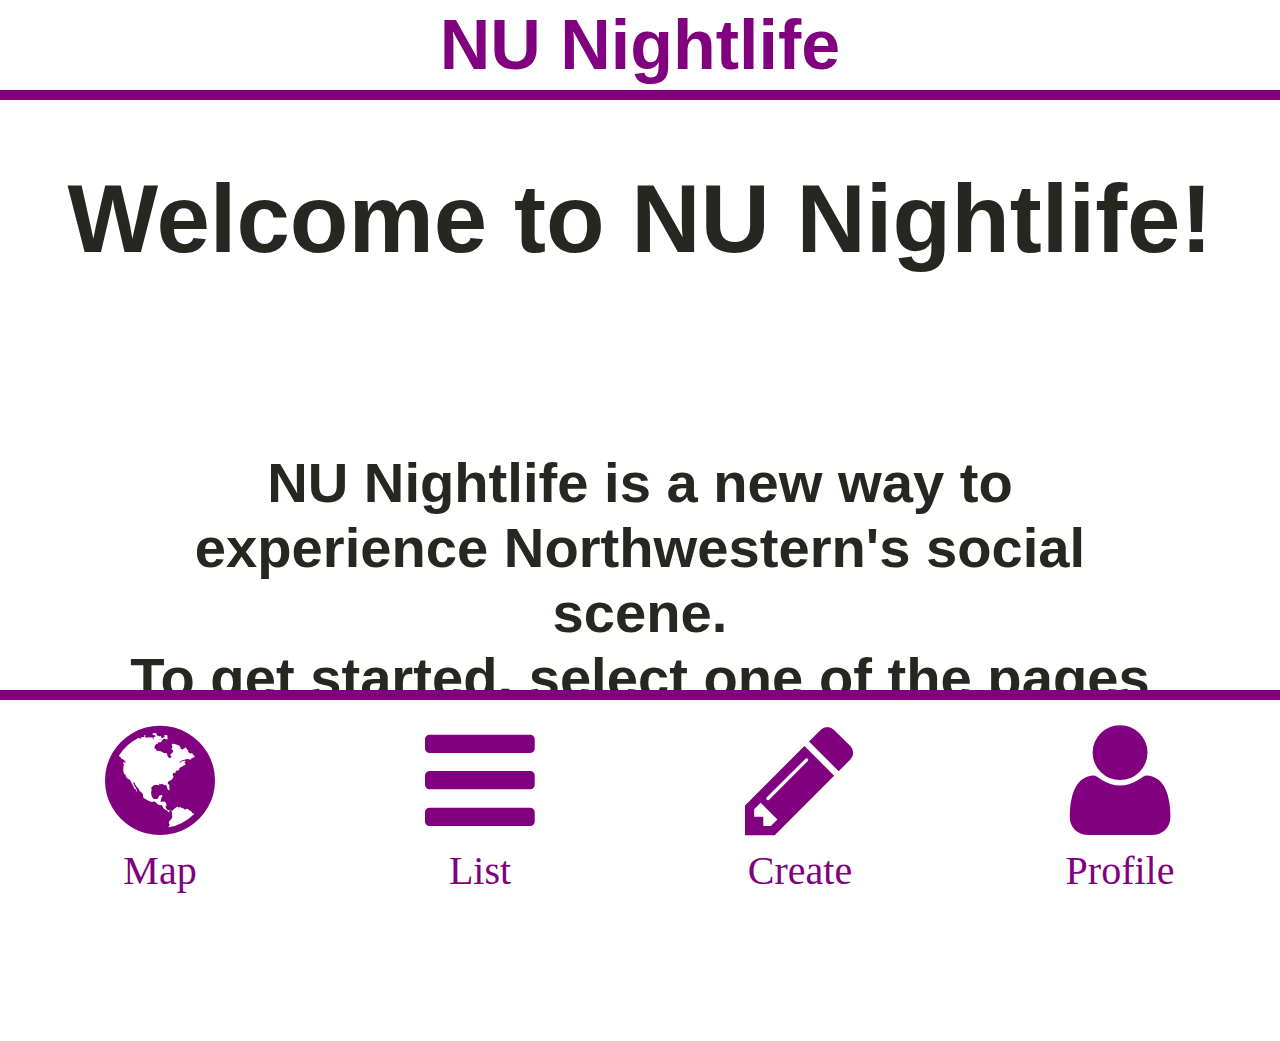
<file: index.html>
<!DOCTYPE html>
<htmL>
<head>
	<meta charset="utf-8">
	<meta name="description" content="NU Nightlife. Find parties, host events, and invite friends.">
	<link rel="stylesheet" href="font-awesome.min.css">
	<link rel="stylesheet" href="font-awesome.min.css">
	<link rel="stylesheet" type="text/css" href="style.css">
	<title>NU Nightlife</title>
	
</head>
<body>
	<div id="header">
			<h1><a href="index.html">NU Nightlife</a><h1>
	</div>
	<div id="wrapper">
		<div id="content">
			<h1>Welcome to NU Nightlife!</h1>
			<br/>
			<h3>NU Nightlife is a new way to experience Northwestern's social scene.<br/>To get started, select one of the pages below.</h3>



		</div>
	</div>

	<div id="footer">
		<a href="map.html">
			<span class="bottom-link" id="map">
				
					<i class="icon-globe icon-8x"></i>
					<br/> 
					<span class="icon-text">Map</span>
				
			</span>
		</a>
		<a href="list.html">
			<span class="bottom-link" id="list">
				<i class="icon-reorder icon-8x"></i>
				<br/>
				<span class="icon-text">List</span>
				
			</span>
		</a>

		<a href="create.html">
			<span class="bottom-link" id="create">
				<i class="icon-pencil icon-8x"></i>
				<br/>
				<span class="icon-text">Create</span>
			</span>
		</a>
		<a href="profile.html">
			<span class="bottom-link" id="profile">
				<i class="icon-user icon-8x"></i>
				<br/>
				<span class="icon-text">Profile</span>
			</span>
		</a>
		
	</div>

</body>

</html>
</file>
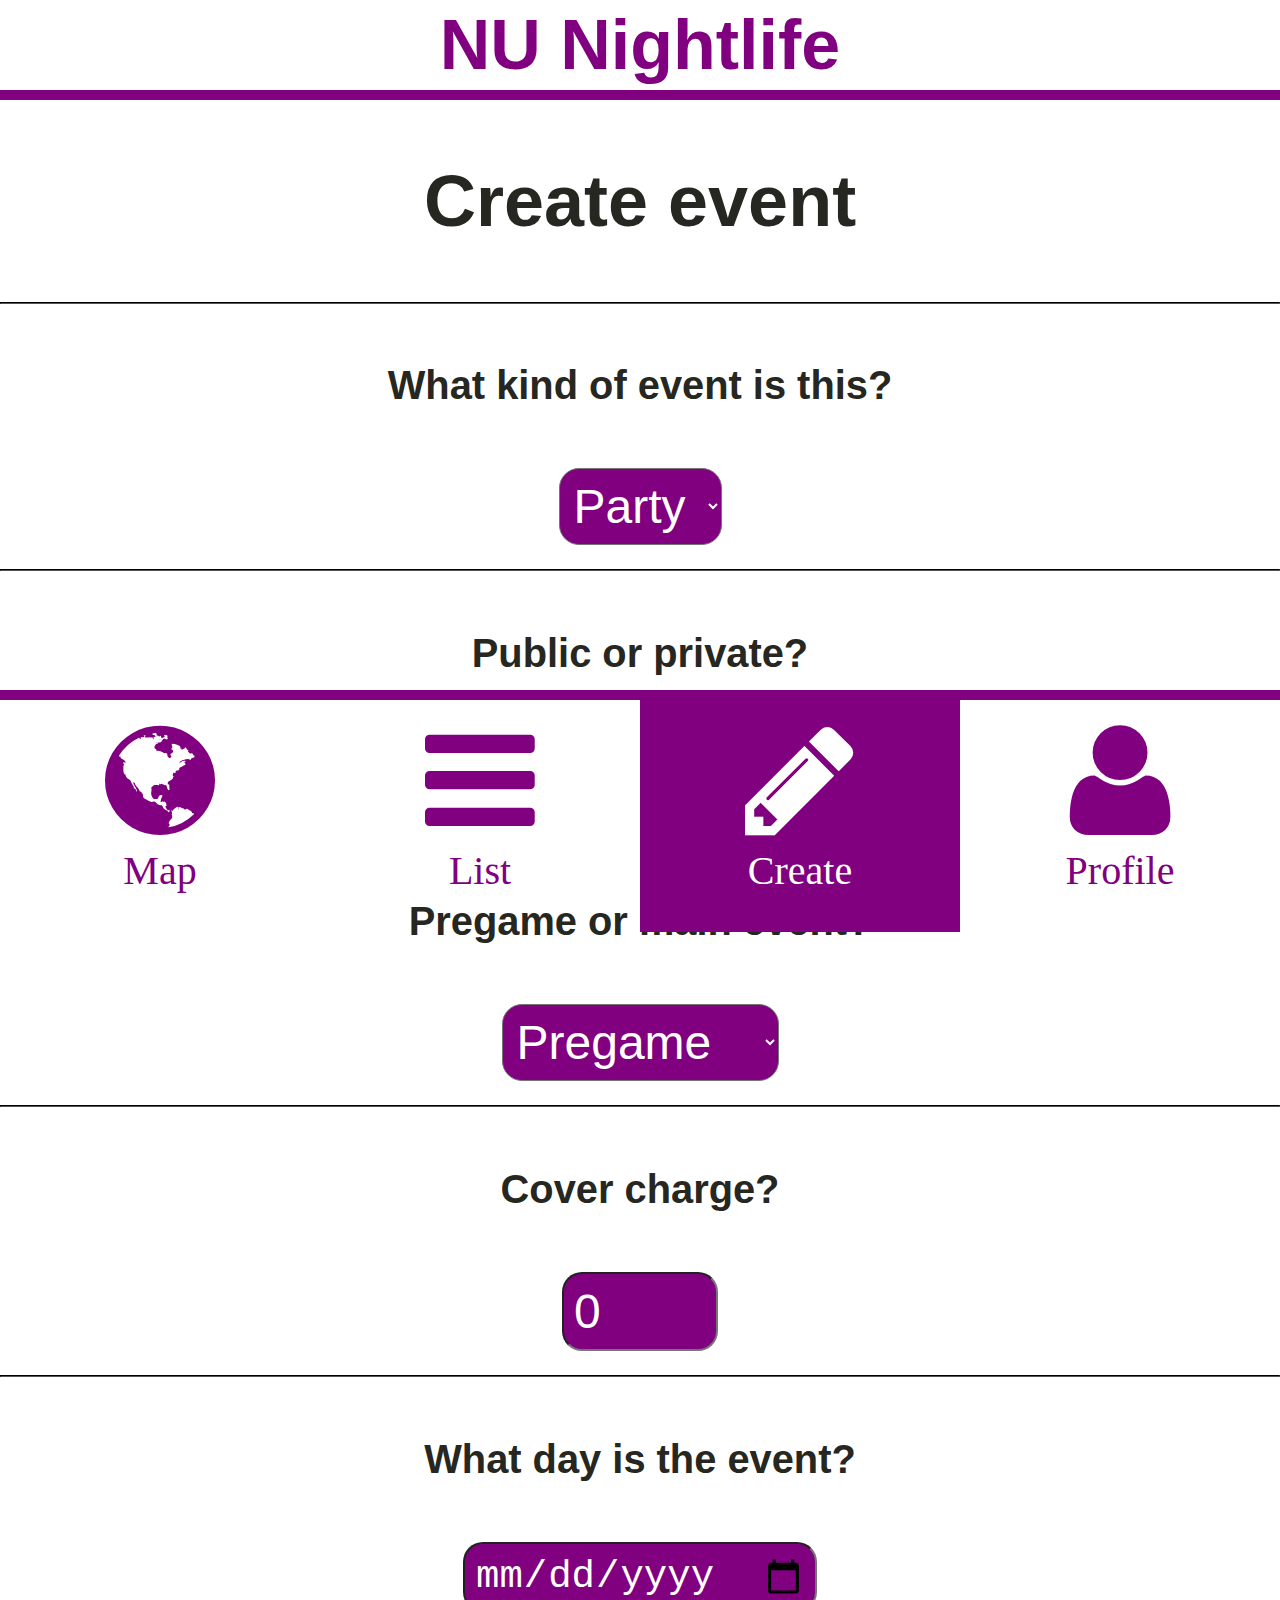
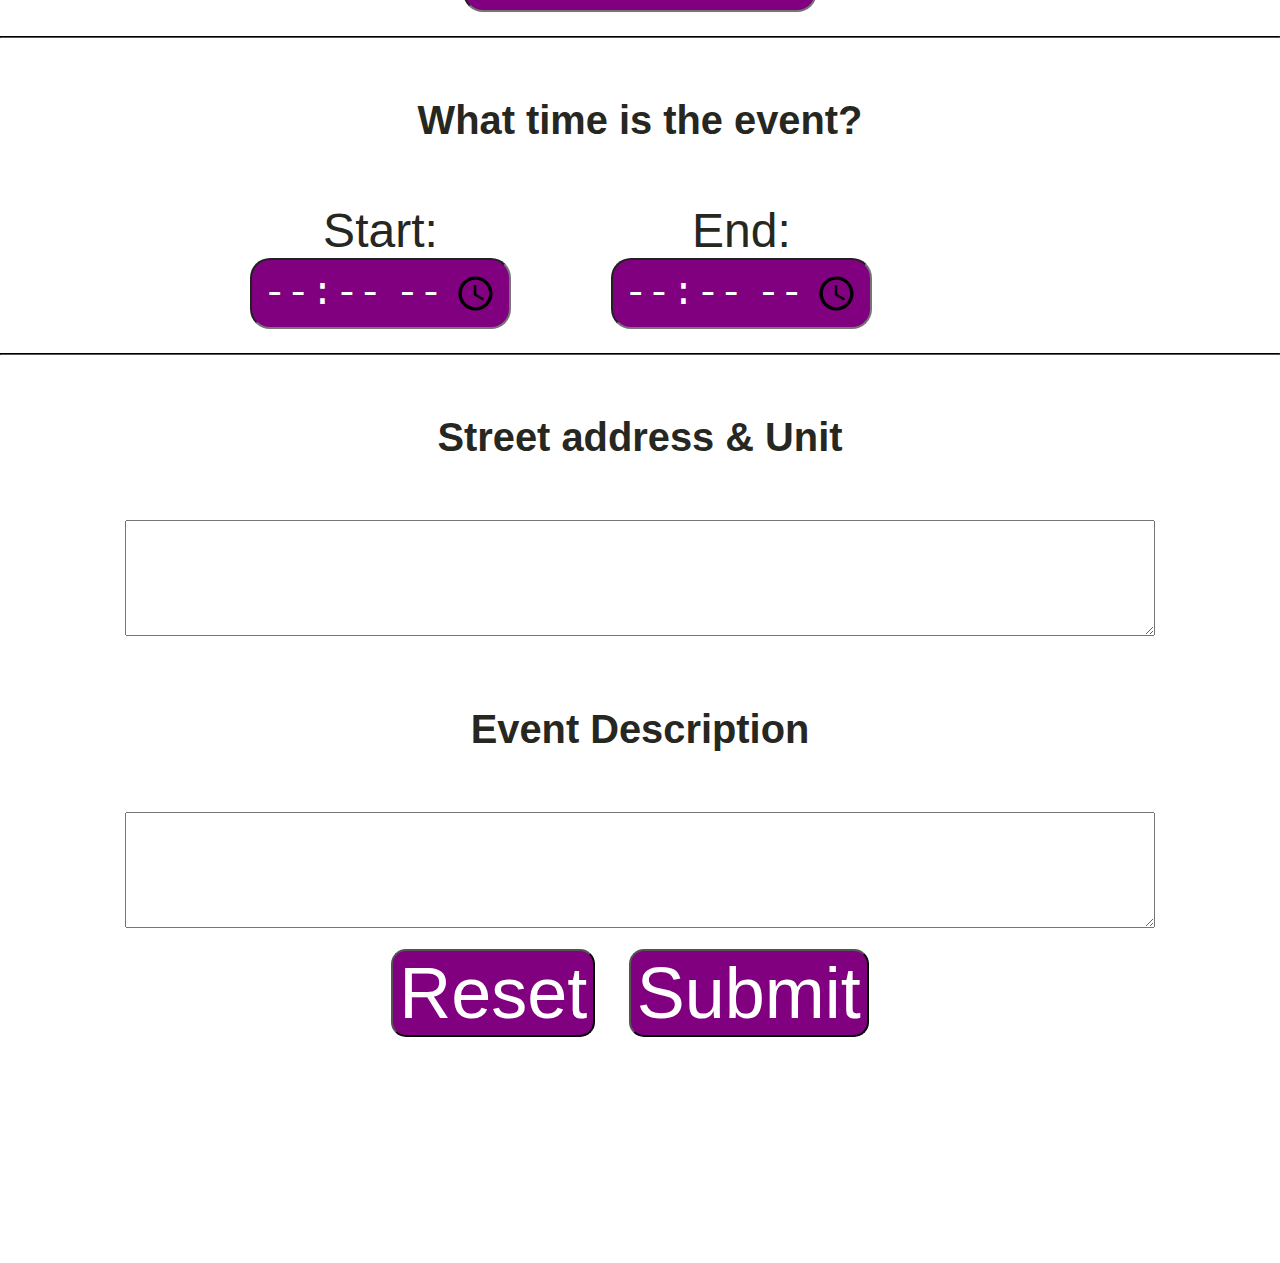
<file: create.html>
<!DOCTYPE html>
<htmL>
<head>
<meta charset="utf-8">
<meta name="description" content="NU Nightlife. Find parties, host events, and invite friends.">
<link rel="stylesheet" href="font-awesome.min.css">
<link rel="stylesheet" type="text/css" href="style.css">
<title>NU Nightlife</title>

<script type="text/javascript">
function saveValue(target){
var stepVal = document.getElementById(target).value;
alert("Value: " + stepVal); // alert() for testing purposes only
// Use Ajax to send the adjusted value to server storage if needed
// Ajax Post Video Tutorial - www.developphp.com/view.php?tid=1185
}
</script>


</head>
<body>
<div id="header">
<h1><a href="index.html">NU Nightlife</a><h1>
</div>
<div id="wrapper">

<div id="content">

<h2>Create event </h2>


<div id="creation">
<hr />
<h5>	
What kind of event is this?
</h5>
<select id="selector">
  <option value="party">Party</option>
  <option value="bar">Bar</option>
  <option value="bar">Other</option>
</select>
<hr />

<h5>
Public or private?
</h5>
<select id="selector">
  <option value="public">Public</option>
  <option value="private">Private</option>
</select>
<hr />
<h5>
Pregame or main event?
</h5>
<select id="selector">
  <option value="Pregame">Pregame</option>
  <option value="Main event">Main event</option>
</select>
<hr />


<h5>
Cover charge?
</h5>
<input id="selector" type="number" name="stepper1" min="0" max="10" value="0" />
<hr />

<h5>What day is the event?</h5>
<form action="demo_form.asp">
  <input type="date" name="date" id="selector-date">
</form>

<hr />

<h5>What time is the event?</h5>
<div id="time-section">
	<div id="time-left">
	Start:
	<br />
	<input type="time" name="usr_time_start" id="time">
	</div>
	<div id="time-left">
		End: 
		<br /><input type="time" name="usr_time_end" id="time">
	</div>
</div>
<div id="clear">
	</div>
	<hr />

<h5>
Street address & Unit
</h5>

<textarea name="address1" >
</textarea>



<h5>
Event Description
</h5>

<textarea name="descripion" >
</textarea>

<form action="list2.html">
<div id="submit-reset">
	<input type="reset" value="Reset" id="reset-create">
	<input type="submit" value="Submit" id="submit-create">
</div>
</form>

</div>
</div>

</div>






<div id="footer">
<a href="map.html">
<span class="bottom-link" id="map" >
<i class="icon-globe icon-8x"></i>
<br/>
<span class="icon-text">Map</span>
</span>
</a>
<a href="list.html">
<span class="bottom-link" id="list">
<i class="icon-reorder icon-8x" ></i>
<br/>
<span class="icon-text" >List</span>

</span>
</a>

<a href="create.html">
<span class="bottom-link-selected" id="create">
<i class="icon-pencil icon-8x" id="selected-icon"></i>
<br/>
<span class="icon-text" id="selected-text">Create</span>
</span>
</a>
<a href="profile.html">
<span class="bottom-link" id="profile">
<i class="icon-user icon-8x"></i>
<br/>
<span class="icon-text">Profile</span>
</span>
</a>

</div>

</body>

</html>
</file>
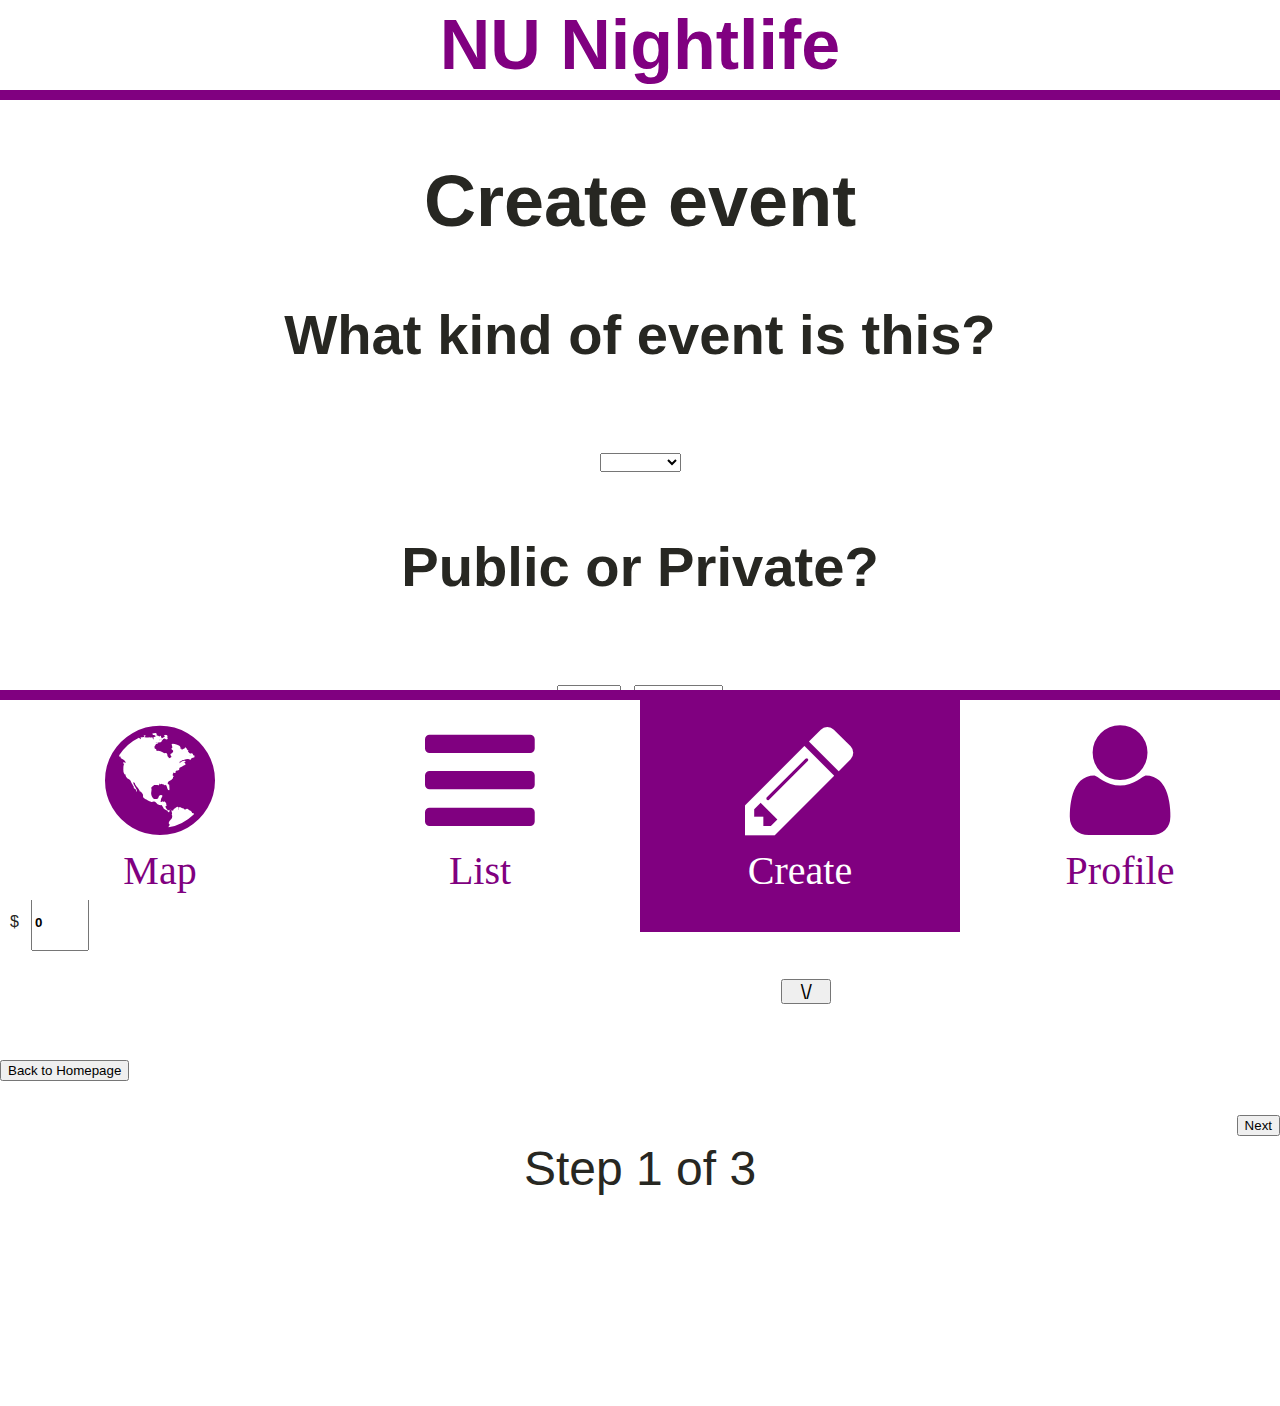
<file: create1.html>
<!DOCTYPE html>
<htmL>
<head>
	<meta charset="utf-8">
	<meta name="description" content="NU Nightlife. Find parties, host events, and invite friends.">
	<link rel="stylesheet" href="font-awesome.min.css">
	<link rel="stylesheet" type="text/css" href="style.css">
	<title>NU Nightlife</title>
	
</head>
<body>
	<div id="header">
			<h1><a href="index.html">NU Nightlife</a><h1>
	</div>
	<div id="wrapper">

			<div id="content">
						<h2>Create event </h2>
							<div align="center">
							<h3>What kind of event is this?</h3>
								<select name="PartyType">
									<option value="Null"></option>
									<option value="Party">Party</option>
									<option value="Bar">Bar Event</option>
									<option value="Other">Other</option>
								</select>

							<h3>Public or Private?</h3>
								<select name="PublicOrPrivate">
									<option value="Null"></option>
									<option value="Public">Public   </option>
									<option value="Private">Private    </option>
								</select>
								<select name="PregameOrMainEvent">
									<option value="Null"></option>
									<option value="Public">Pregame   </option>
									<option value="Private">Main Event    </option>
								</select>
							<h3>Cover fee?</h3>
							<form name="Cover fee">
								
								<table cellpadding="0" cellspacing="0" border="0">
									<tr>
										<td rowspan="0">
										<font size="3">$</font>
											<input 
												type="text" 
												name="number" 
												value="0" 
												style="width:50px;height:50px;font-weight:bold;" />
										</td>
										<td>
										<input 
											type="button" 
											value=" /\ " 
											onclick="this.form.number.value++;" 
											style="font-size:20px;margin:0;padding:0;width:50px;height:25px;" >
										</td>
									</tr>
									<tr>
										<td>
										<input 
											type=button 
											value=" \/ " 
											onclick="if(this.form.number.value > 0) {this.form.number.value--;}"											
											style="font-size:20px;margin:0;padding:0;width:50px;height:25px;" >
											</td>
									</tr>
								</table>
							</form>
							</div>
							<div align="left">
							<FORM METHOD="LINK" ACTION="index.html">
								<INPUT TYPE="submit" VALUE="Back to Homepage">
							</FORM>
							</div>
							<div align="right">
							<FORM METHOD="LINK" ACTION="create2.html">
								<INPUT TYPE="submit" VALUE="Next">
							</FORM>
							</div>
							<div align="center">
							<footer>Step 1 of 3</footer>
							</div>
			</div>

	</div>















	<div id="footer">
		<a href="map.html">
			<span class="bottom-link" id="map" >
					<i class="icon-globe icon-8x"></i>
					<br/> 
					<span class="icon-text">Map</span>
			</span>
		</a>
		<a href="list.html">
			<span class="bottom-link" id="list">
				<i class="icon-reorder icon-8x" ></i>
				<br/>
				<span class="icon-text" >List</span>
				
			</span>
		</a>

		<a href="create.html">
			<span class="bottom-link-selected" id="create">
				<i class="icon-pencil icon-8x" id="selected-icon"></i>
				<br/>
				<span class="icon-text" id="selected-text">Create</span>
			</span>
		</a>
		<a href="profile.html">
			<span class="bottom-link" id="profile">
				<i class="icon-user icon-8x"></i>
				<br/>
				<span class="icon-text">Profile</span>
			</span>
		</a>
		
	</div>

</body>

</html>
</file>
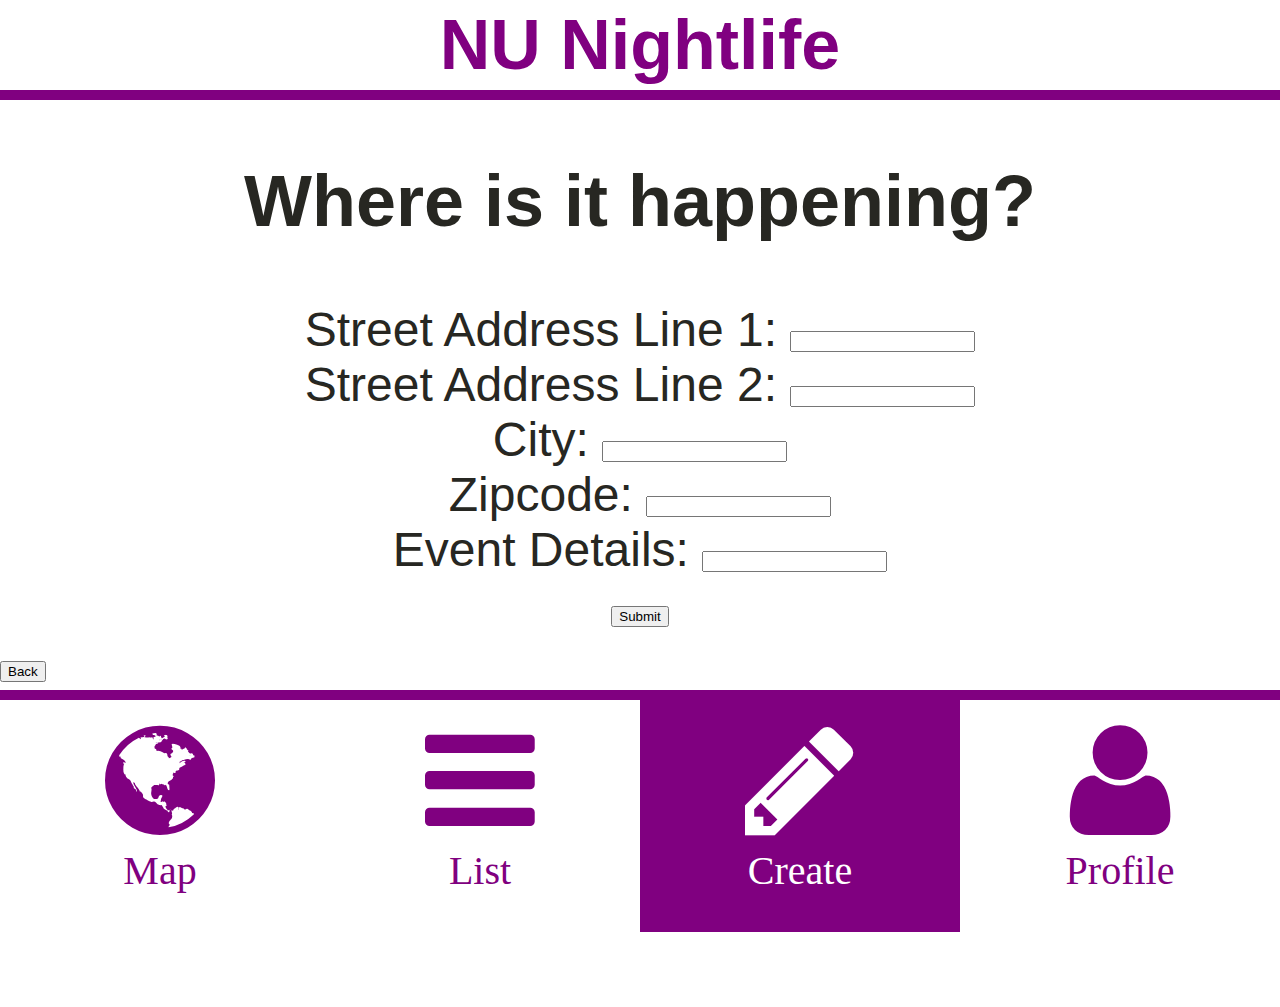
<file: create2.html>
<!DOCTYPE html>
<htmL>
<head>
	<meta charset="utf-8">
	<meta name="description" content="NU Nightlife. Find parties, host events, and invite friends.">
	<link rel="stylesheet" href="font-awesome.min.css">
	<link rel="stylesheet" type="text/css" href="style.css">
	<title>NU Nightlife</title>
	
</head>
<body>
	<div id="header">
			<h1><a href="index.html">NU Nightlife</a><h1>
	</div>
	<div id="wrapper">

			<div id="content">
						<h2>Where is it happening?</h2>
							<div align="center">
								<form action="demo_form.asp">
									Street Address Line 1: 
									<input type="text" name="Address"><br>
									Street Address Line 2: 
									<input type="text" name="Address2"><br>
									City: 
									<input type="text" name="City"><br>
									Zipcode:
									<input type="text" name="Zip"><br>
									Event Details: 
									<input type="textarea" rows="4" cols="50" name="Details"><br>
									<input type="submit" value="Submit">
								</form>
							</div>
							<div align="left">
							<FORM METHOD="LINK" ACTION="create.html">
								<INPUT TYPE="submit" VALUE="Back">
							</FORM>
							</div>
							<div align="right">
							<FORM METHOD="LINK" ACTION="create3.html">
								<INPUT TYPE="submit" VALUE="Next">
							</FORM>
							</div>
							<div align="center">
							<footer>Step 2 of 3</footer>
							</div>
			</div>

	</div>















	<div id="footer">
		<a href="map.html">
			<span class="bottom-link" id="map" >
					<i class="icon-globe icon-8x"></i>
					<br/> 
					<span class="icon-text">Map</span>
			</span>
		</a>
		<a href="list.html">
			<span class="bottom-link" id="list">
				<i class="icon-reorder icon-8x" ></i>
				<br/>
				<span class="icon-text" >List</span>
				
			</span>
		</a>

		<a href="create.html">
			<span class="bottom-link-selected" id="create">
				<i class="icon-pencil icon-8x" id="selected-icon"></i>
				<br/>
				<span class="icon-text" id="selected-text">Create</span>
			</span>
		</a>
		<a href="profile.html">
			<span class="bottom-link" id="profile">
				<i class="icon-user icon-8x"></i>
				<br/>
				<span class="icon-text">Profile</span>
			</span>
		</a>
		
	</div>

</body>

</html>
</file>
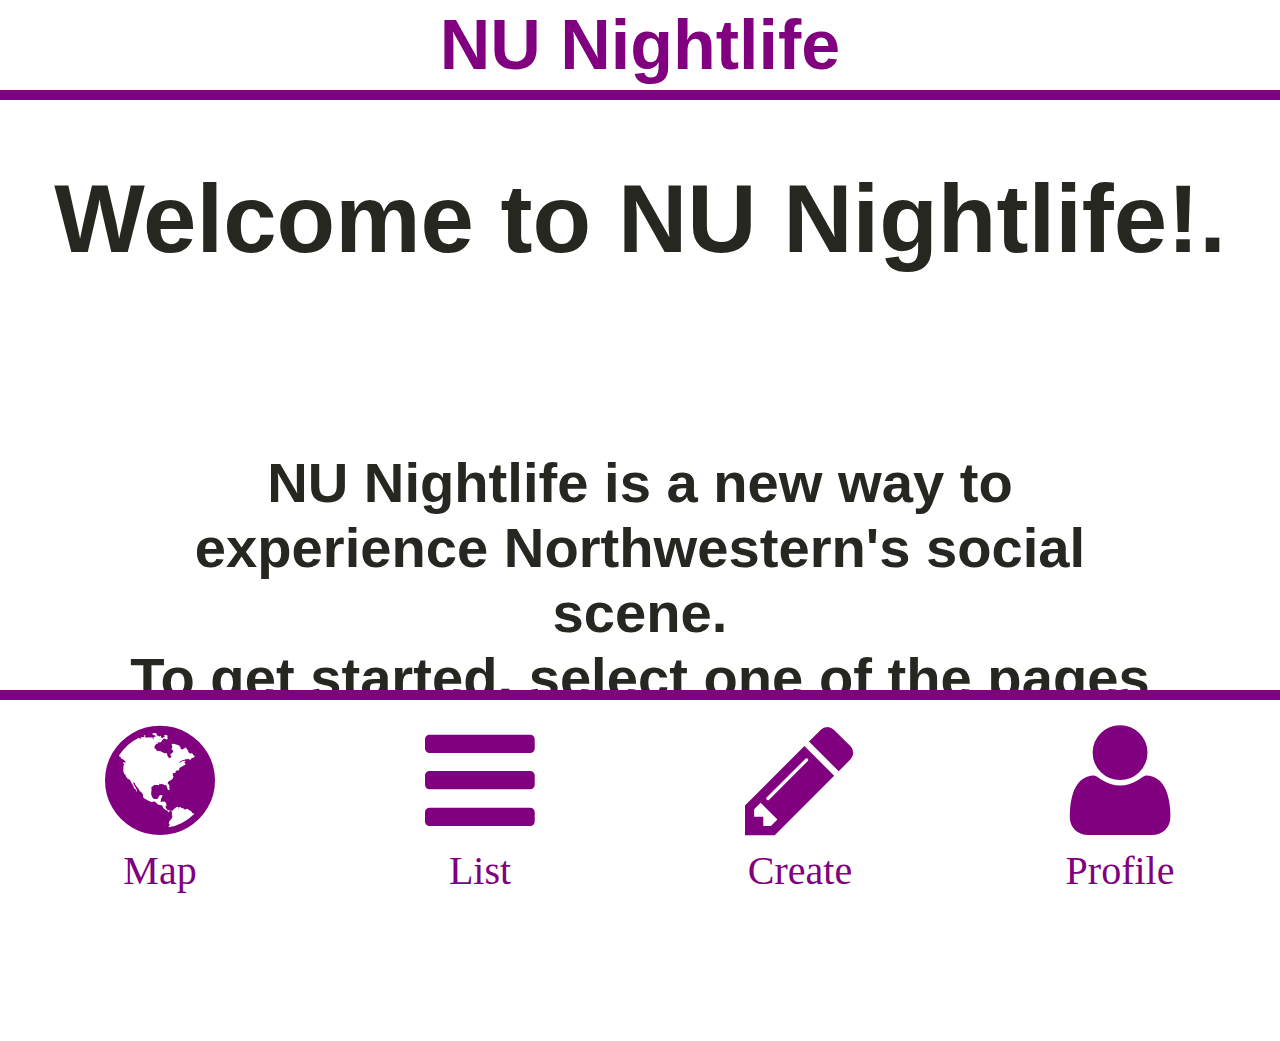
<file: index-backup.html>
<!DOCTYPE html>
<htmL>
<head>
	<meta charset="utf-8">
	<meta name="description" content="NU Nightlife. Find parties, host events, and invite friends.">
	<link rel="stylesheet" href="font-awesome.min.css">
	<link rel="stylesheet" href="font-awesome.min.css">
	<link rel="stylesheet" type="text/css" href="style.css">
	<title>NU Nightlife</title>
	
</head>
<body>
	<div id="header">
			<h1><a href="index.html">NU Nightlife</a><h1>
	</div>
	<div id="wrapper">
		<div id="content">
			<h1>Welcome to NU Nightlife!.</h1>
			<br/>
			<h3>NU Nightlife is a new way to experience Northwestern's social scene.<br/>To get started, select one of the pages below.</h3>



		</div>
	</div>

	<div id="footer">
		<a href="map.html">
			<span class="bottom-link" id="map">
				
					<i class="icon-globe icon-8x"></i>
					<br/> 
					<span class="icon-text">Map</span>
				
			</span>
		</a>
		<a href="list.html">
			<span class="bottom-link" id="list">
				<i class="icon-reorder icon-8x"></i>
				<br/>
				<span class="icon-text">List</span>
				
			</span>
		</a>

		<a href="index.html">
			<span class="bottom-link" id="create">
				<i class="icon-pencil icon-8x"></i>
				<br/>
				<span class="icon-text">Create</span>
			</span>
		</a>
		<a href="index.html">
			<span class="bottom-link" id="profile">
				<i class="icon-user icon-8x"></i>
				<br/>
				<span class="icon-text">Profile</span>
			</span>
		</a>
		
	</div>

</body>

</html>
</file>
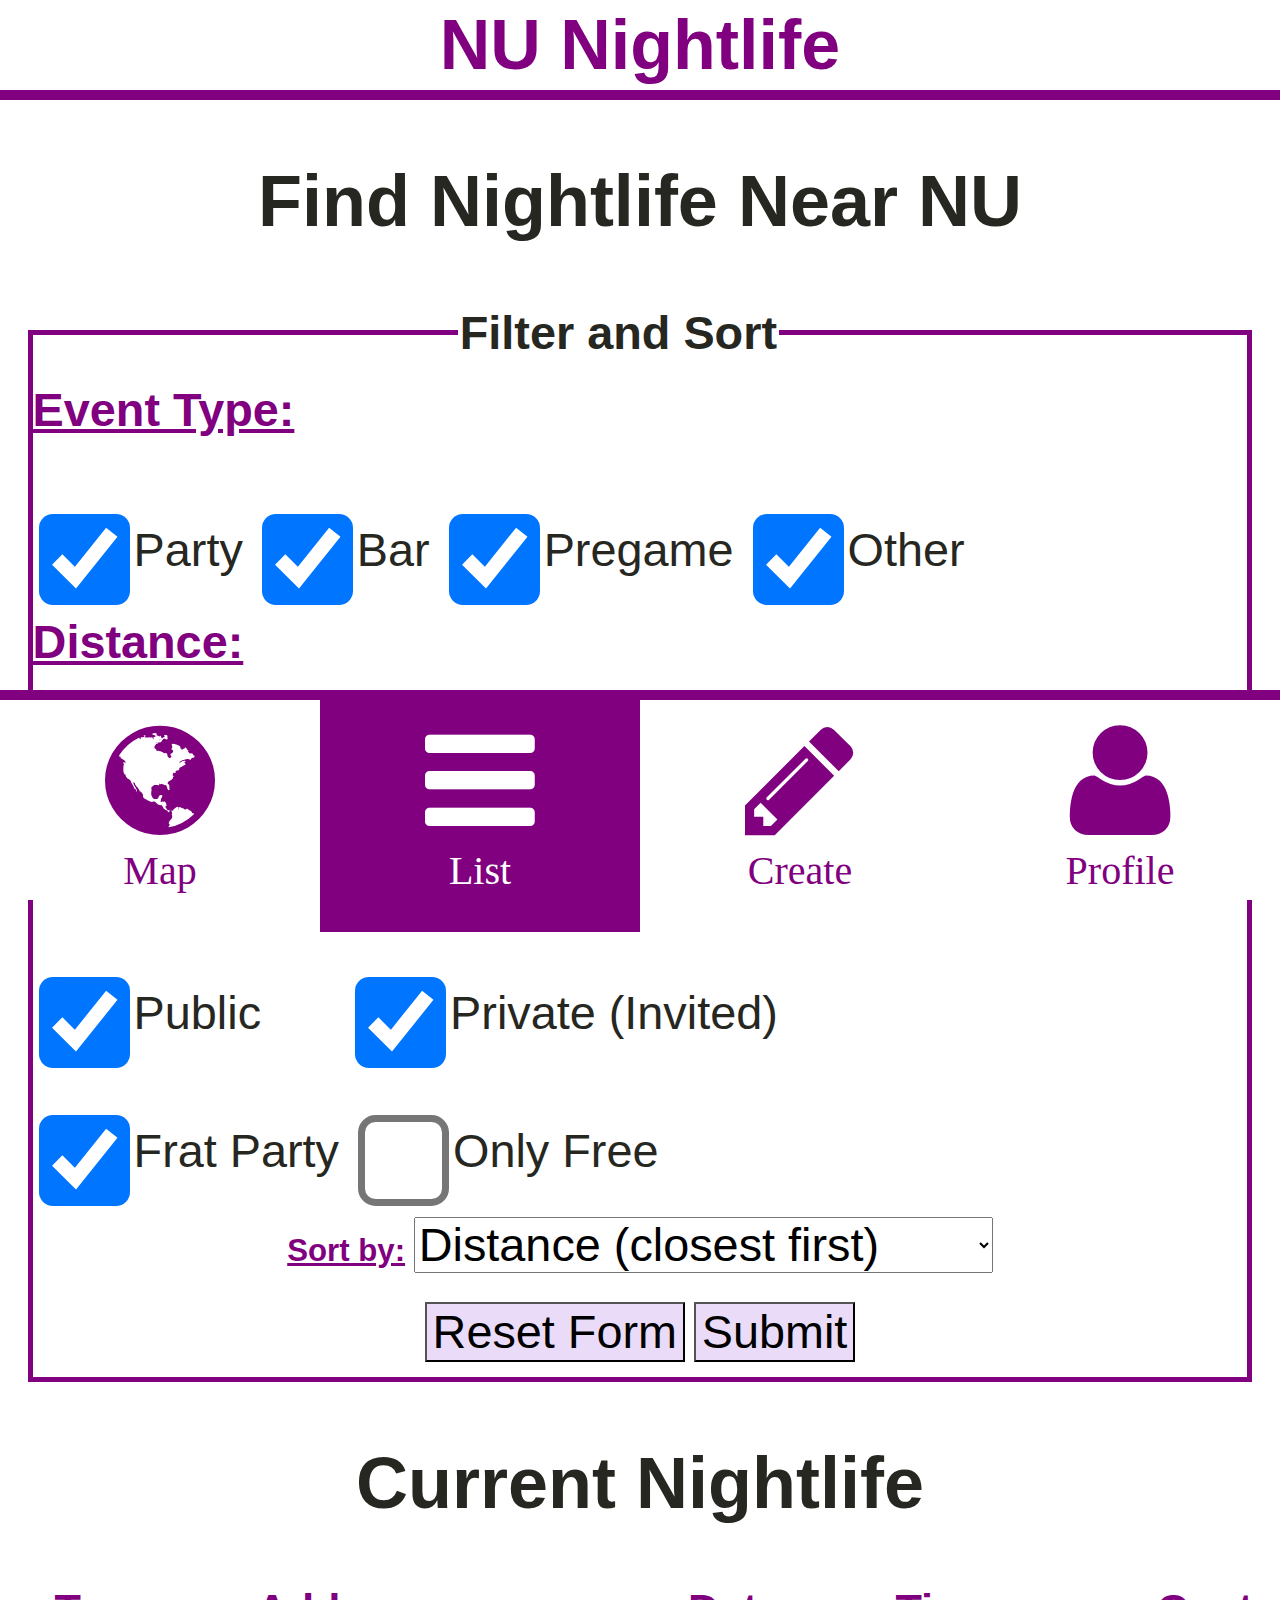
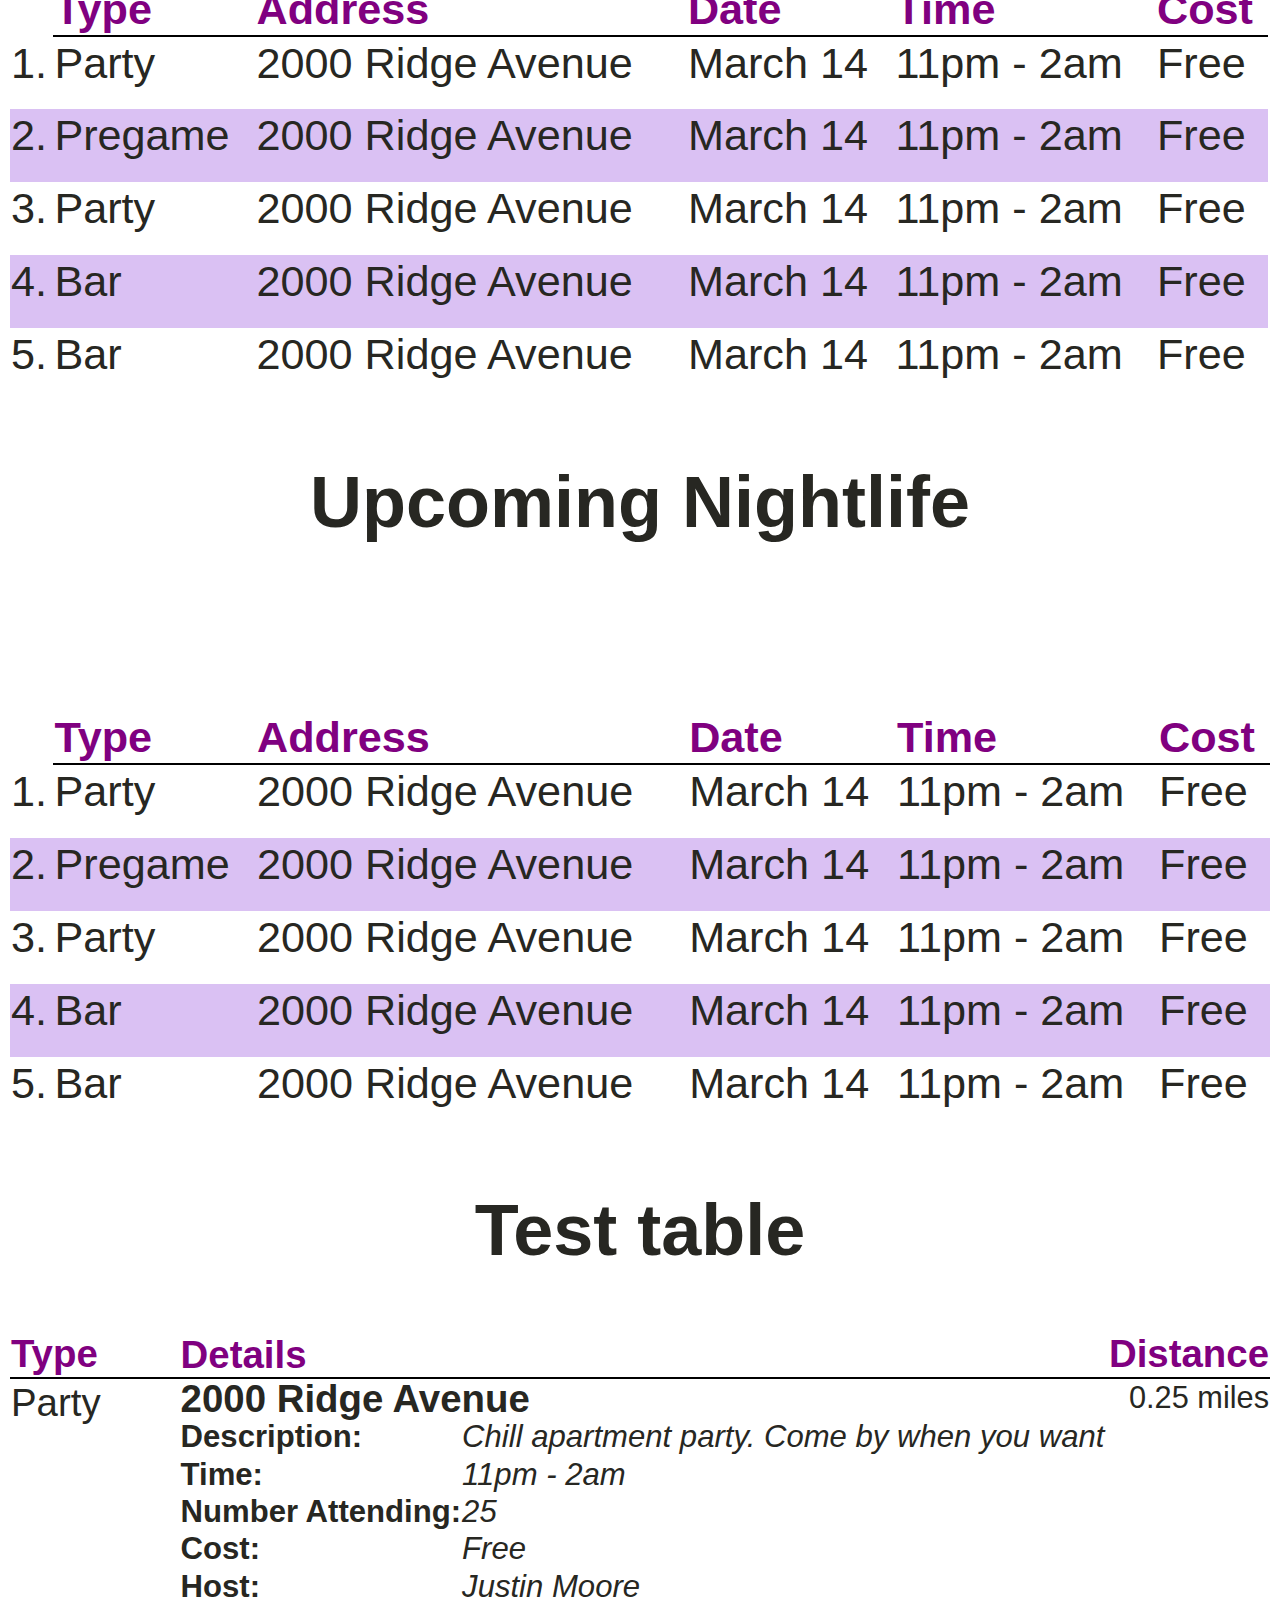
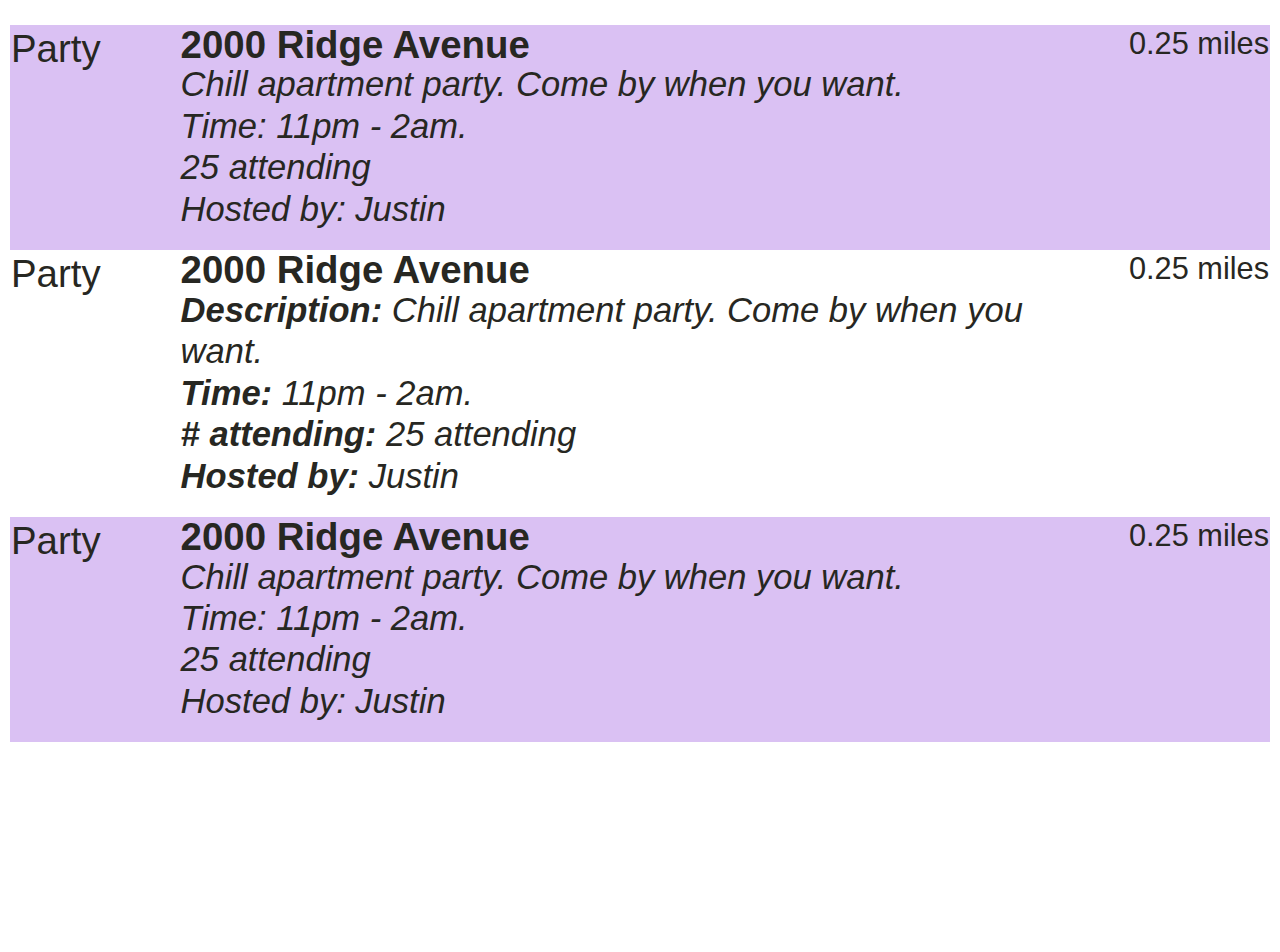
<file: list-old.html>
<!DOCTYPE html>
<htmL>
<head>
	<meta charset="utf-8">
	<meta name="description" content="NU Nightlife. Find parties, host events, and invite friends.">
	<link rel="stylesheet" href="font-awesome.min.css">
	<link rel="stylesheet" type="text/css" href="style.css">
	<title>NU Nightlife</title>
	
</head>
<body>
	<div id="header">
			<h1><a href="index.html">NU Nightlife</a><h1>
	</div>
	<div id="wrapper">

			<div id="content">
				<h2>Find Nightlife Near NU</h2>

				<div id="filter-box">
					<form>
						<fieldset>
							<legend>Filter and Sort</legend>
							<div class="party-filter">
								<span class="filter-section-title">Event Type:</span><br/>
								<input type="checkbox" name="party-type" value="party" checked> Party
								<input type="checkbox" name="party-type" value="bar" checked> Bar
								<input type="checkbox" name="party-type" value="pregame" checked> Pregame
								<input type="checkbox" name="party-type" value="other" checked> Other
							</div>
							<div class="party-filter" id="filter-middle">
								<span class="filter-section-title">Distance:</span><br/>
								<input type="checkbox" name="party-distance" value="party" checked> 0m - 1m
								<input type="checkbox" name="party-distance" value="bar" checked> 1m - 5m
								<input type="checkbox" name="party-distance" value="pregame" checked> 5m +
							</div>
							<div class="party-filter" id="filter-right">
								<span class="filter-section-title">Miscellaneous:</span><br/>
								<input type="checkbox" name="party-misc" value="party" checked> <span id="test">Public</span>
								<input type="checkbox" name="party-misc" value="bar" checked> Private (Invited)
								<br/>
								<input type="checkbox" name="party-misc" value="pregame" checked> Frat Party
								<input type="checkbox" name="party-misc" value="other"> Only Free
							</div>
							<div id="sort">
								<span class="filter-section-title">Sort by:</span>
								 <select name="sort-by" id="sort-by">
							        <option value="Closest-first">Distance (closest first)</option>
							        <option value="2">Date & Time (soonest first)</option>
							        <option value="3">Confirmed Guests</option>
							        <option value="4">Cover Charge (lowest first)</option>
							    </select>
							</div>


							<div id="submit-reset">
								<input type="reset" value="Reset Form" id="res">
								<input type="submit" value="Submit" id="sub">
							</div>


						</fieldset>


					</form>


				</div>
			




						<h2>Current Nightlife</h2>
						<table 	cellspacing="20">
							<th class="empty-th"></th>
							<th>Type</th>
							<th>Address</th>
							<th>Date</th>
							<th>Time</th>
							<th>Cost</th>
							<tr>
								<td>1.</td>
								<td>Party</td>
								<td id="event-title">2000 Ridge Avenue</td>
								<td>March 14</td>
								<td>11pm - 2am</td>
								<td>Free</td>
								<td>
							</tr>
							<tr class="alt-row">
								<td >2.</td>
								<td>Pregame</td>
								<td id="event-title">2000 Ridge Avenue</td>
								<td>March 14</td>
								<td>11pm - 2am</td>
								<td>Free</td>
							</tr>
							<tr>
								<td>3.</td>
								<td>Party</td>
								<td id="event-title">2000 Ridge Avenue</td>
								<td>March 14</td>
								<td>11pm - 2am</td>
								<td>Free</td>
							</tr>
							<tr class="alt-row">
								<td>4.</td>
								<td>Bar</td>
								<td id="event-title">2000 Ridge Avenue</td>
								<td>March 14</td>
								<td>11pm - 2am</td>
								<td>Free</td>
							</tr>
							<tr>
								<td>5.</td>
								<td>Bar</td>
								<td id="event-title">2000 Ridge Avenue</td>
								<td>March 14</td>
								<td>11pm - 2am</td>
								<td>Free</td>
							</tr>



						</table>








						<h2>Upcoming Nightlife</h2>
												<table 	cellspacing="20">
							<th class="empty-th"></th>
							<th>Type</th>
							<th>Address</th>
							<th>Date</th>
							<th>Time</th>
							<th>Cost</th>
							<tr>
								<td>1.</td>
								<td>Party</td>
								<td id="event-title">2000 Ridge Avenue</td>
								<td>March 14</td>
								<td>11pm - 2am</td>
								<td>Free</td>
							</tr>
							<tr class="alt-row">
								<td>2.</td>
								<td>Pregame</td>
								<td id="event-title">2000 Ridge Avenue</td>
								<td>March 14</td>
								<td>11pm - 2am</td>
								<td>Free</td>
							</tr>
							<tr>
								<td>3.</td>
								<td>Party</td>
								<td id="event-title">2000 Ridge Avenue</td>
								<td>March 14</td>
								<td>11pm - 2am</td>
								<td>Free</td>
							</tr>
							<tr class="alt-row">
								<td>4.</td>
								<td>Bar</td>
								<td id="event-title">2000 Ridge Avenue</td>
								<td>March 14</td>
								<td>11pm - 2am</td>
								<td>Free</td>
							</tr>
							<tr>
								<td>5.</td>
								<td>Bar</td>
								<td id="event-title">2000 Ridge Avenue</td>
								<td>March 14</td>
								<td>11pm - 2am</td>
								<td>Free</td>
							</tr>

						<br />
						<br />


						</table>

						<h2>Test table</h2>
							<table id="test-table">
								<th class="left-table-column">Type</th>
								<th class="middle-table-column">Details</th>
								<th class="right-table-column">Distance</th>
								<tr>
									<td class="left-table-column">Party</td>
									<td class="middle-table-column">
										<div class="party-address">2000 Ridge Avenue</div>
										<div class="party-description">
											<table>
												<tr>
													<td class="description-category">Description:</td>
													<td>Chill apartment party. Come by when you want
												</tr>
												<tr>
													<td class="description-category">Time:</td>
													<td>11pm - 2am
												</tr>
												<tr>
													<td class="description-category">Number Attending:</td>
													<td>25</td>
												</tr>
												<tr>
													<td class="description-category">Cost:</td>
													<td>Free</td>
												</tr>
												<tr>
													<td class="description-category">Host:</td>
													<td>Justin Moore</td>
												</tr>
											</table>
										</div>
									</td>
									<td class="right-table-column">0.25 miles</td>
								</tr>
								<tr class="alt-row">
									<td class="left-table-column">Party</td>
									<td class="middle-table-column">
										<div class="party-address">2000 Ridge Avenue</div>
										<div class="party-description">Chill apartment party. Come by when you want. <br /> Time: 11pm - 2am.<br /> 25 attending<br />Hosted by: Justin</div>
									</td>
									<td class="right-table-column">0.25 miles</td>
								</tr>
							<tr>
									<td class="left-table-column">Party</td>
									<td class="middle-table-column">
										<div class="party-address">2000 Ridge Avenue</div>
										<div class="party-description"><span class="category">Description:</span> Chill apartment party. Come by when you want. 
											<br /><span class="category">Time:</span> 11pm - 2am.
											<br /><span class="category"># attending:</span> 25 attending
											<br /><span class="category">Hosted by:</span> Justin
										</div>
									</td>
									<td class="right-table-column">0.25 miles</td>
								</tr>
								<tr class="alt-row">
									<td class="left-table-column">Party</td>
									<td class="middle-table-column">
										<div class="party-address">2000 Ridge Avenue</div>
										<div class="party-description">Chill apartment party. Come by when you want. <br /> Time: 11pm - 2am.<br /> 25 attending<br />Hosted by: Justin</div>
									</td>
									<td class="right-table-column">0.25 miles</td>
								</tr>


						</table>

			</div>

	</div>

	<div id="footer">
		<a href="map.html">
			<span class="bottom-link" id="map" >
					<i class="icon-globe icon-8x"></i>
					<br/> 
					<span class="icon-text">Map</span>
			</span>
		</a>
		<a href="list.html">
			<span class="bottom-link-selected" id="list">
				<i class="icon-reorder icon-8x" id="selected-icon"></i>
				<br/>
				<span class="icon-text" id="selected-text">List</span>
				
			</span>
		</a>

		<a href="create.html">
			<span class="bottom-link" id="create">
				<i class="icon-pencil icon-8x"></i>
				<br/>
				<span class="icon-text">Create</span>
			</span>
		</a>
		<a href="profile.html">
			<span class="bottom-link" id="profile">
				<i class="icon-user icon-8x"></i>
				<br/>
				<span class="icon-text">Profile</span>
			</span>
		</a>
		
	</div>

</body>

</html>
</file>
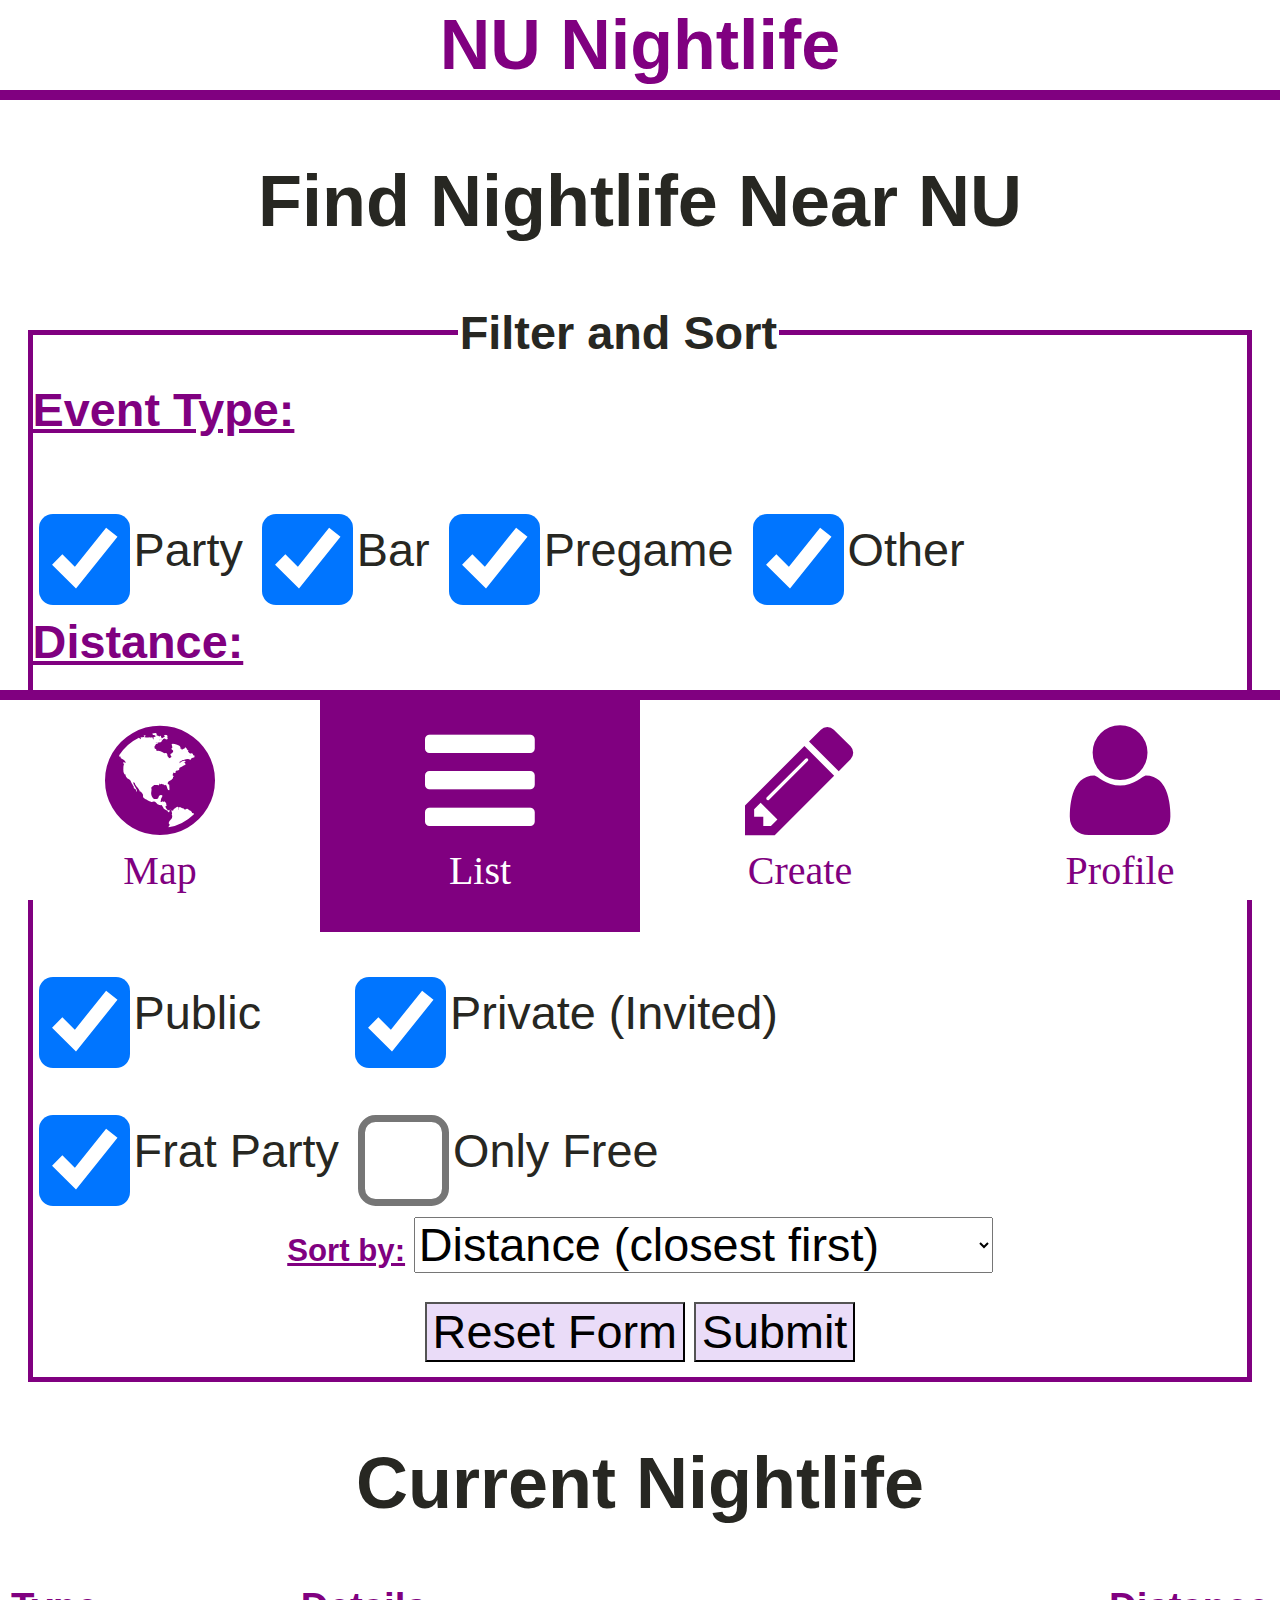
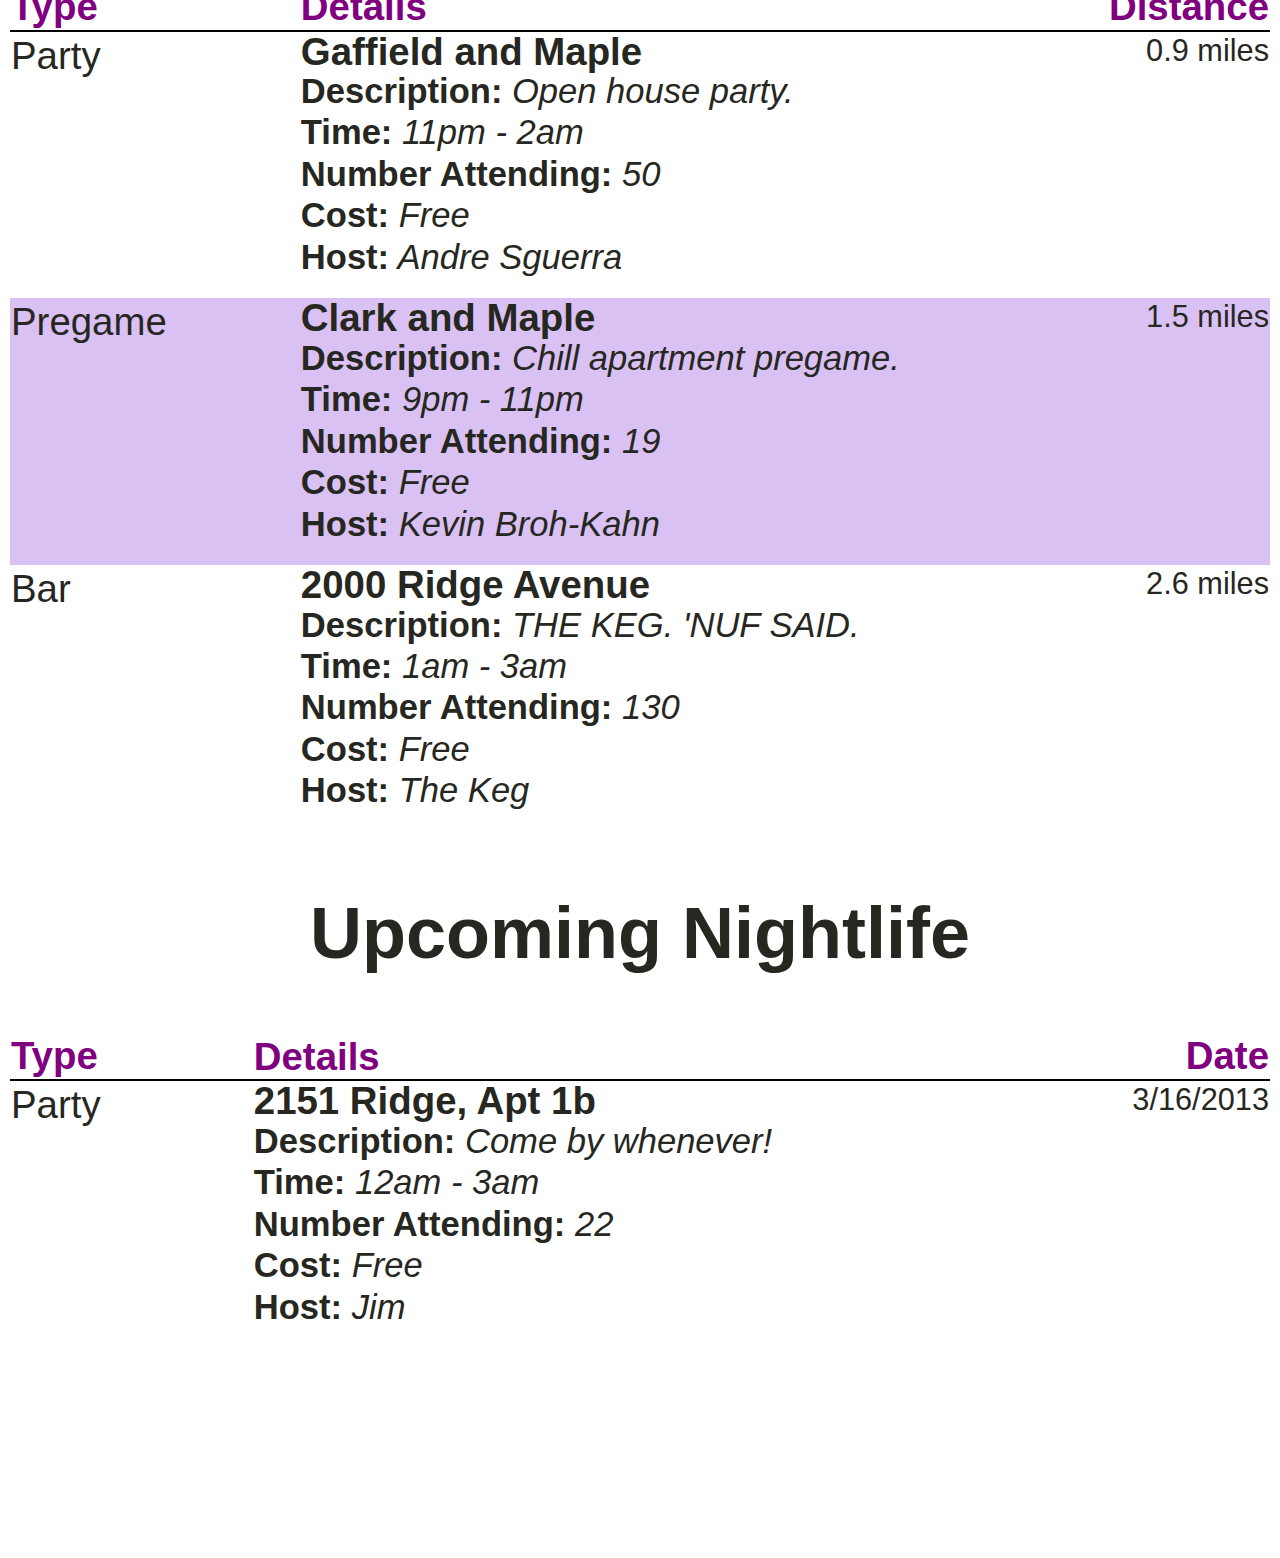
<file: list.html>
<!DOCTYPE html>
<htmL>
<head>
	<meta charset="utf-8">
	<meta name="description" content="NU Nightlife. Find parties, host events, and invite friends.">
	<link rel="stylesheet" href="font-awesome.min.css">
	<link rel="stylesheet" type="text/css" href="style.css">
	<title>NU Nightlife</title>
	
</head>
<body>
	<div id="header">
			<h1><a href="index.html">NU Nightlife</a><h1>
	</div>
	<div id="wrapper">

			<div id="content">
				<h2>Find Nightlife Near NU</h2>

				<div id="filter-box">
					<form>
						<fieldset>
							<legend>Filter and Sort</legend>
							<div class="party-filter">
								<span class="filter-section-title">Event Type:</span><br/>
								<input type="checkbox" name="party-type" value="party" checked> Party
								<input type="checkbox" name="party-type" value="bar" checked> Bar
								<input type="checkbox" name="party-type" value="pregame" checked> Pregame
								<input type="checkbox" name="party-type" value="other" checked> Other
							</div>
							<div class="party-filter" id="filter-middle">
								<span class="filter-section-title">Distance:</span><br/>
								<input type="checkbox" name="party-distance" value="party" checked> 0m - 1m
								<input type="checkbox" name="party-distance" value="bar" checked> 1m - 5m
								<input type="checkbox" name="party-distance" value="pregame" checked> 5m +
							</div>
							<div class="party-filter" id="filter-right">
								<span class="filter-section-title">Miscellaneous:</span><br/>
								<input type="checkbox" name="party-misc" value="party" checked> <span id="test">Public</span>
								<input type="checkbox" name="party-misc" value="bar" checked> Private (Invited)
								<br/>
								<input type="checkbox" name="party-misc" value="pregame" checked> Frat Party
								<input type="checkbox" name="party-misc" value="other"> Only Free
							</div>
							<div id="sort">
								<span class="filter-section-title">Sort by:</span>
								 <select name="sort-by" id="sort-by">
							        <option value="Closest-first">Distance (closest first)</option>
							        <option value="2">Date & Time (soonest first)</option>
							        <option value="3">Confirmed Guests</option>
							        <option value="4">Cover Charge (lowest first)</option>
							    </select>
							</div>


							<div id="submit-reset">
								<input type="reset" value="Reset Form" id="res">
								<input type="submit" value="Submit" id="sub">
							</div>


						</fieldset>


					</form>


				</div>
			




						<h2>Current Nightlife</h2>
<table id="test-table">
								<th class="left-table-column">Type</th>
								<th class="middle-table-column">Details</th>
								<th class="right-table-column">Distance</th>
								<tr>
									<td class="left-table-column">Party</td>
									<td class="middle-table-column">
										<div class="party-address">Gaffield and Maple</div>
										<div class="party-description">
											<span class="description-category">Description:</span>
												Open house party. <br />
													<span class="description-category">Time: </span>
													11pm - 2am
													<br />
													<span class="description-category">Number Attending: </span>
													50
													<br />
													<span class="description-category">Cost: </span>
													Free
													<br />
													<span class="description-category">Host:</span>
													Andre Sguerra
											
										</div>
									</td>
									<td class="right-table-column">0.9 miles</td>
								</tr>
								<tr class="alt-row">
									<td class="left-table-column">Pregame</td>
									<td class="middle-table-column">
										<div class="party-address">Clark and Maple</div>
										<div class="party-description">
											<span class="description-category">Description:</span>
												Chill apartment pregame. <br />
													<span class="description-category">Time: </span>
													9pm - 11pm
													<br />
													<span class="description-category">Number Attending: </span>
													19
													<br />
													<span class="description-category">Cost: </span>
													Free
													<br />
													<span class="description-category">Host:</span>
													Kevin Broh-Kahn
											
										</div>
									</td>
									<td class="right-table-column">1.5 miles</td>
								</tr>
							<tr>
																		<td class="left-table-column">Bar</td>
									<td class="middle-table-column">
										<div class="party-address">2000 Ridge Avenue</div>
										<div class="party-description">
											<span class="description-category">Description:</span>
												THE KEG. 'NUF SAID. <br />
													<span class="description-category">Time: </span>
													1am - 3am
													<br />
													<span class="description-category">Number Attending: </span>
													130
													<br />
													<span class="description-category">Cost: </span>
													Free
													<br />
													<span class="description-category">Host:</span>
													The Keg
											
										</div>
									</td>
									<td class="right-table-column">2.6 miles</td>
								</tr>

						</table>


						<h2>Upcoming Nightlife</h2>
<table id="test-table">
								<th class="left-table-column">Type</th>
								<th class="middle-table-column">Details</th>
								<th class="right-table-column">Date</th>
								<tr>
								<td class="left-table-column">Party</td>
									<td class="middle-table-column">
										<div class="party-address">2151 Ridge, Apt 1b</div>
										<div class="party-description">
											<span class="description-category">Description:</span>
												Come by whenever! <br />
													<span class="description-category">Time: </span>
													12am - 3am
													<br />
													<span class="description-category">Number Attending: </span>
													22
													<br />
													<span class="description-category">Cost: </span>
													Free
													<br />
													<span class="description-category">Host:</span>
													Jim 
											
										</div>
									</td>
									<td class="right-table-column">3/16/2013</td>
								</tr>
					

						</table>


			</div>

	</div>

	<div id="footer">
		<a href="map.html">
			<span class="bottom-link" id="map" >
					<i class="icon-globe icon-8x"></i>
					<br/> 
					<span class="icon-text">Map</span>
			</span>
		</a>
		<a href="list.html">
			<span class="bottom-link-selected" id="list">
				<i class="icon-reorder icon-8x" id="selected-icon"></i>
				<br/>
				<span class="icon-text" id="selected-text">List</span>
				
			</span>
		</a>

		<a href="create.html">
			<span class="bottom-link" id="create">
				<i class="icon-pencil icon-8x"></i>
				<br/>
				<span class="icon-text">Create</span>
			</span>
		</a>
		<a href="profile.html">
			<span class="bottom-link" id="profile">
				<i class="icon-user icon-8x"></i>
				<br/>
				<span class="icon-text">Profile</span>
			</span>
		</a>
		
	</div>

</body>

</html>
</file>
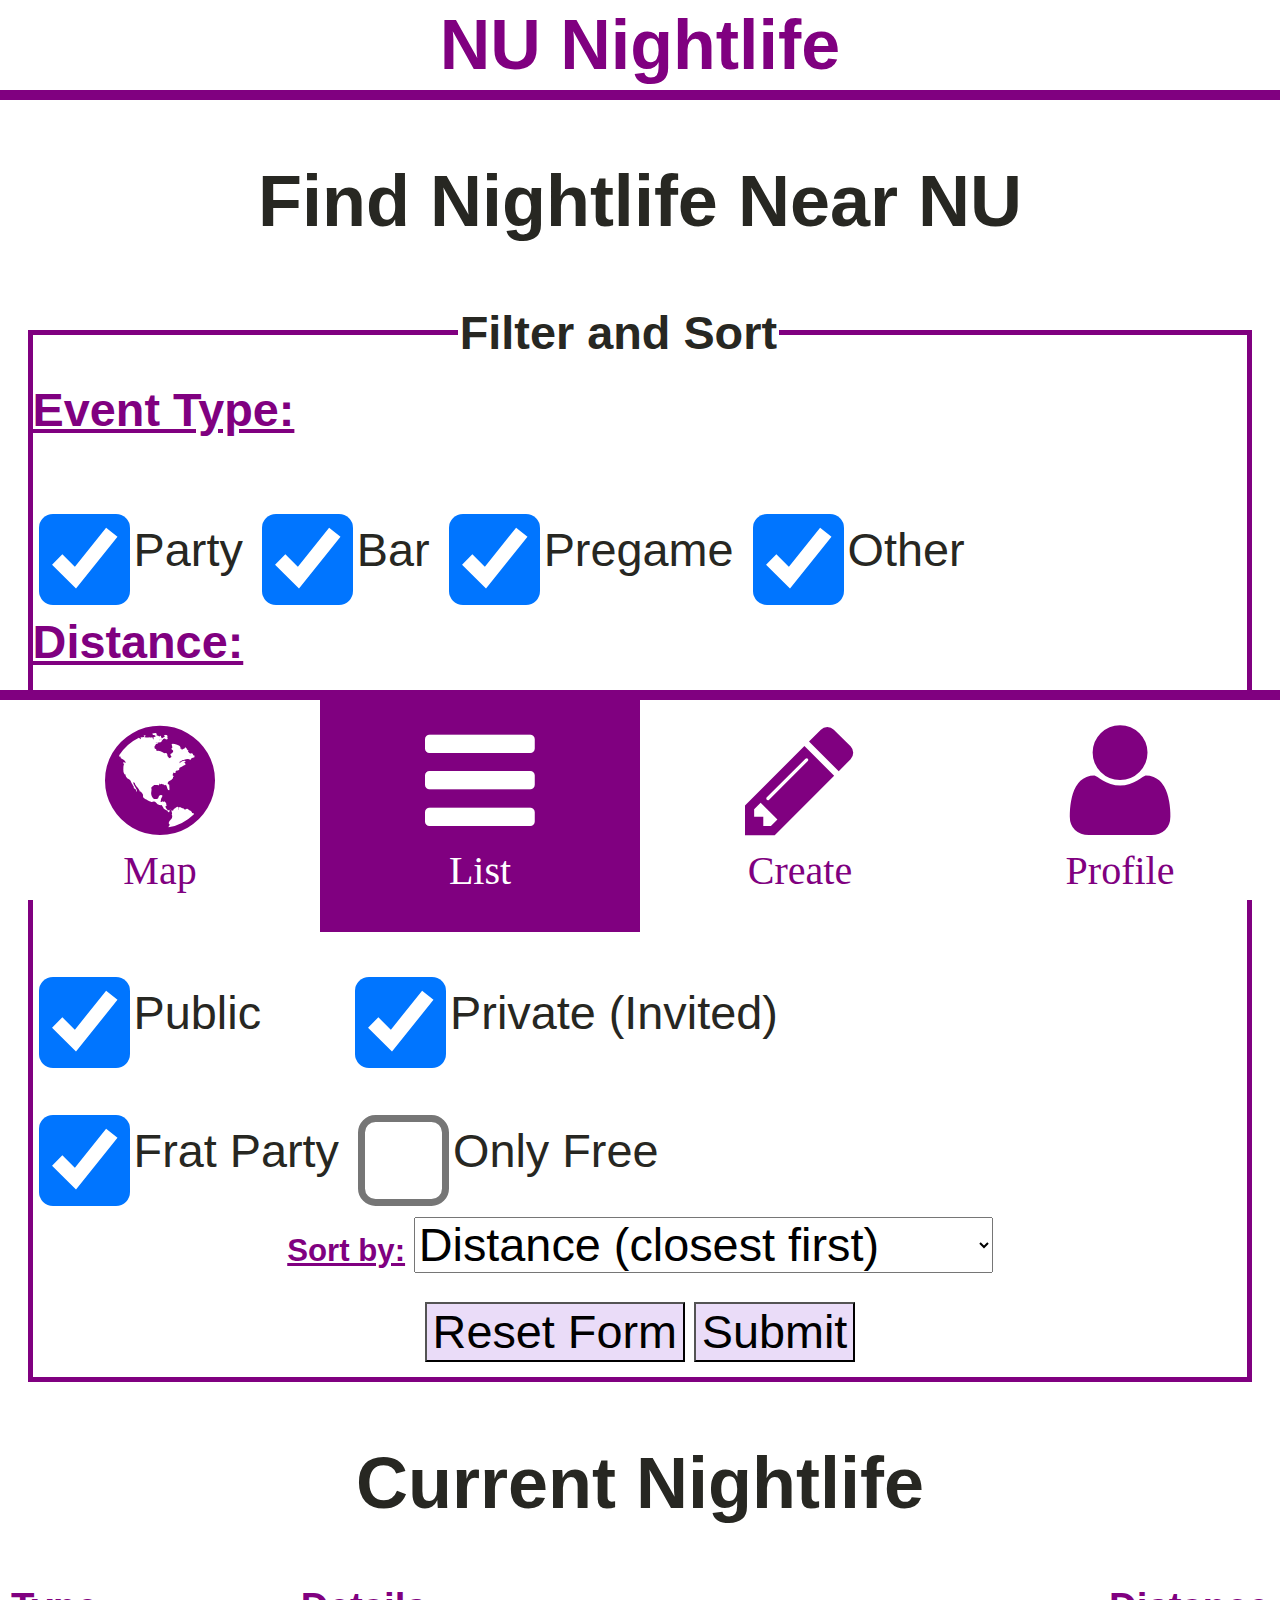
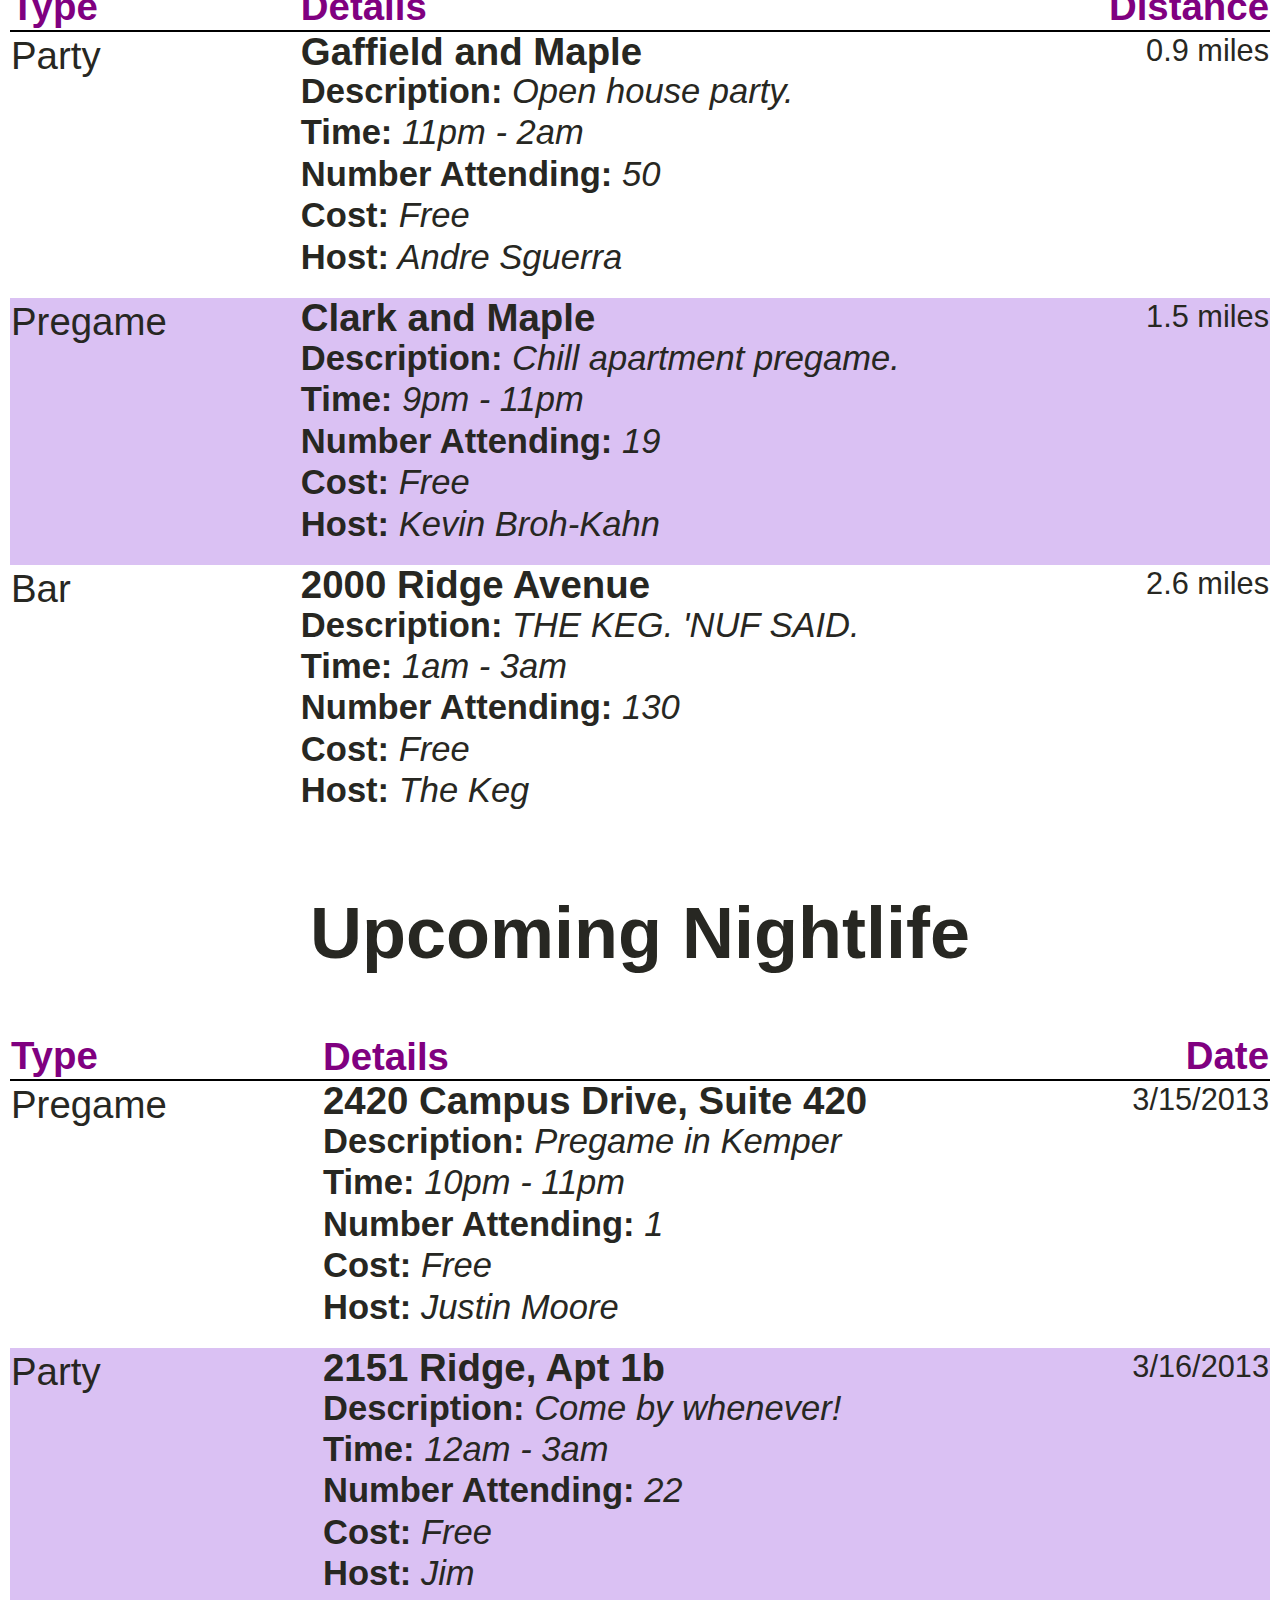
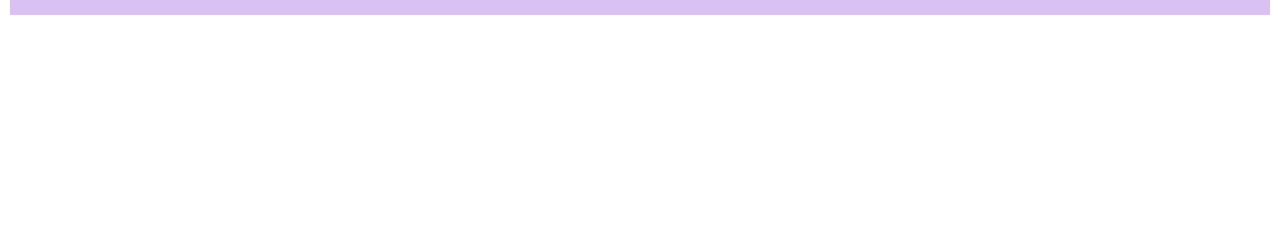
<file: list2.html>
<!DOCTYPE html>
<htmL>
<head>
	<meta charset="utf-8">
	<meta name="description" content="NU Nightlife. Find parties, host events, and invite friends.">
	<link rel="stylesheet" href="font-awesome.min.css">
	<link rel="stylesheet" type="text/css" href="style.css">
	<title>NU Nightlife</title>
	
</head>
<body>
	<div id="header">
			<h1><a href="index.html">NU Nightlife</a><h1>
	</div>
	<div id="wrapper">

			<div id="content">
				<h2>Find Nightlife Near NU</h2>

				<div id="filter-box">
					<form>
						<fieldset>
							<legend>Filter and Sort</legend>
							<div class="party-filter">
								<span class="filter-section-title">Event Type:</span><br/>
								<input type="checkbox" name="party-type" value="party" checked> Party
								<input type="checkbox" name="party-type" value="bar" checked> Bar
								<input type="checkbox" name="party-type" value="pregame" checked> Pregame
								<input type="checkbox" name="party-type" value="other" checked> Other
							</div>
							<div class="party-filter" id="filter-middle">
								<span class="filter-section-title">Distance:</span><br/>
								<input type="checkbox" name="party-distance" value="party" checked> 0m - 1m
								<input type="checkbox" name="party-distance" value="bar" checked> 1m - 5m
								<input type="checkbox" name="party-distance" value="pregame" checked> 5m +
							</div>
							<div class="party-filter" id="filter-right">
								<span class="filter-section-title">Miscellaneous:</span><br/>
								<input type="checkbox" name="party-misc" value="party" checked> <span id="test">Public</span>
								<input type="checkbox" name="party-misc" value="bar" checked> Private (Invited)
								<br/>
								<input type="checkbox" name="party-misc" value="pregame" checked> Frat Party
								<input type="checkbox" name="party-misc" value="other"> Only Free
							</div>
							<div id="sort">
								<span class="filter-section-title">Sort by:</span>
								 <select name="sort-by" id="sort-by">
							        <option value="Closest-first">Distance (closest first)</option>
							        <option value="2">Date & Time (soonest first)</option>
							        <option value="3">Confirmed Guests</option>
							        <option value="4">Cover Charge (lowest first)</option>
							    </select>
							</div>


							<div id="submit-reset">
								<input type="reset" value="Reset Form" id="res">
								<input type="submit" value="Submit" id="sub">
							</div>


						</fieldset>


					</form>


				</div>
			




						<h2>Current Nightlife</h2>
<table id="test-table">
								<th class="left-table-column">Type</th>
								<th class="middle-table-column">Details</th>
								<th class="right-table-column">Distance</th>
								<tr>
									<td class="left-table-column">Party</td>
									<td class="middle-table-column">
										<div class="party-address">Gaffield and Maple</div>
										<div class="party-description">
											<span class="description-category">Description:</span>
												Open house party. <br />
													<span class="description-category">Time: </span>
													11pm - 2am
													<br />
													<span class="description-category">Number Attending: </span>
													50
													<br />
													<span class="description-category">Cost: </span>
													Free
													<br />
													<span class="description-category">Host:</span>
													Andre Sguerra
											
										</div>
									</td>
									<td class="right-table-column">0.9 miles</td>
								</tr>
								<tr class="alt-row">
									<td class="left-table-column">Pregame</td>
									<td class="middle-table-column">
										<div class="party-address">Clark and Maple</div>
										<div class="party-description">
											<span class="description-category">Description:</span>
												Chill apartment pregame. <br />
													<span class="description-category">Time: </span>
													9pm - 11pm
													<br />
													<span class="description-category">Number Attending: </span>
													19
													<br />
													<span class="description-category">Cost: </span>
													Free
													<br />
													<span class="description-category">Host:</span>
													Kevin Broh-Kahn
											
										</div>
									</td>
									<td class="right-table-column">1.5 miles</td>
								</tr>
							<tr>
																		<td class="left-table-column">Bar</td>
									<td class="middle-table-column">
										<div class="party-address">2000 Ridge Avenue</div>
										<div class="party-description">
											<span class="description-category">Description:</span>
												THE KEG. 'NUF SAID. <br />
													<span class="description-category">Time: </span>
													1am - 3am
													<br />
													<span class="description-category">Number Attending: </span>
													130
													<br />
													<span class="description-category">Cost: </span>
													Free
													<br />
													<span class="description-category">Host:</span>
													The Keg
											
										</div>
									</td>
									<td class="right-table-column">2.6 miles</td>
								</tr>

						</table>


						<h2>Upcoming Nightlife</h2>
<table id="test-table">
								<th class="left-table-column">Type</th>
								<th class="middle-table-column">Details</th>
								<th class="right-table-column">Date</th>
								<tr>
									<td class="left-table-column">Pregame</td>
									<td class="middle-table-column">
										<div class="party-address">2420 Campus Drive, Suite 420</div>
										<div class="party-description">
											<span class="description-category">Description:</span>
												Pregame in Kemper <br />
													<span class="description-category">Time: </span>
													10pm - 11pm
													<br />
													<span class="description-category">Number Attending: </span>
													1
													<br />
													<span class="description-category">Cost: </span>
													Free
													<br />
													<span class="description-category">Host:</span>
													Justin Moore
											
										</div>
									</td>
									<td class="right-table-column">3/15/2013</td>
								</tr>
								<tr class="alt-row">
																		<td class="left-table-column">Party</td>
									<td class="middle-table-column">
										<div class="party-address">2151 Ridge, Apt 1b</div>
										<div class="party-description">
											<span class="description-category">Description:</span>
												Come by whenever! <br />
													<span class="description-category">Time: </span>
													12am - 3am
													<br />
													<span class="description-category">Number Attending: </span>
													22
													<br />
													<span class="description-category">Cost: </span>
													Free
													<br />
													<span class="description-category">Host:</span>
													Jim 
											
										</div>
									</td>
									<td class="right-table-column">3/16/2013</td>
								</tr>


						</table>


			</div>

	</div>

	<div id="footer">
		<a href="map.html">
			<span class="bottom-link" id="map" >
					<i class="icon-globe icon-8x"></i>
					<br/> 
					<span class="icon-text">Map</span>
			</span>
		</a>
		<a href="list.html">
			<span class="bottom-link-selected" id="list">
				<i class="icon-reorder icon-8x" id="selected-icon"></i>
				<br/>
				<span class="icon-text" id="selected-text">List</span>
				
			</span>
		</a>

		<a href="create.html">
			<span class="bottom-link" id="create">
				<i class="icon-pencil icon-8x"></i>
				<br/>
				<span class="icon-text">Create</span>
			</span>
		</a>
		<a href="profile.html">
			<span class="bottom-link" id="profile">
				<i class="icon-user icon-8x"></i>
				<br/>
				<span class="icon-text">Profile</span>
			</span>
		</a>
		
	</div>

</body>

</html>
</file>
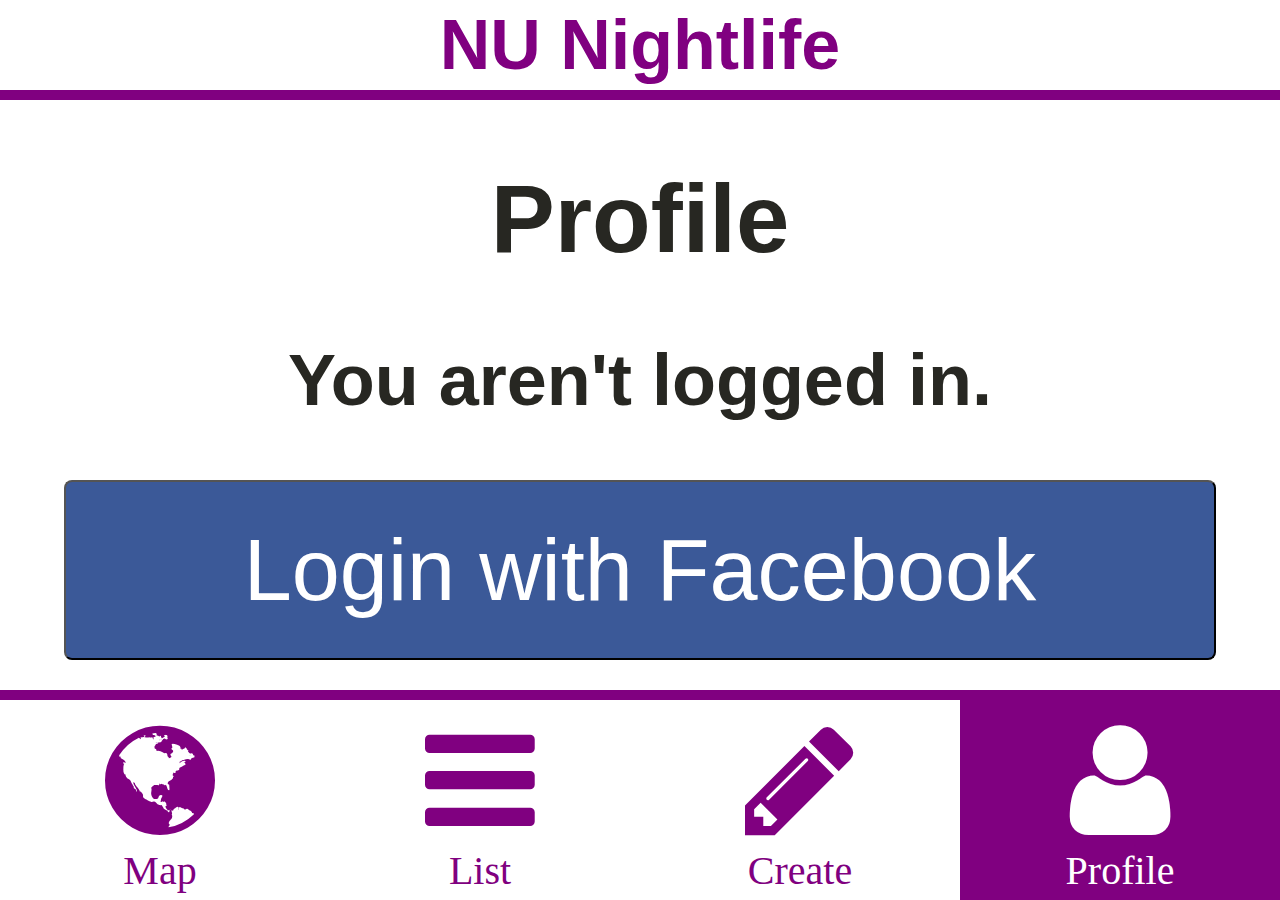
<file: profile.html>
<!DOCTYPE html>
<htmL>
<head>
	<meta charset="utf-8">
	<meta name="description" content="NU Nightlife. Find parties, host events, and invite friends.">
	<link rel="stylesheet" href="font-awesome.min.css">
	<link rel="stylesheet" type="text/css" href="style.css">
	<title>NU Nightlife</title>
	
</head>
<body>
	<div id="header">
			<h1><a href="index.html">NU Nightlife</a><h1>
	</div>
	<div id="wrapper">

			<div id="content">
						<h1>Profile</h1>

			<div id="not-logged-in">
				<h2>You aren't logged in.</h2>
				<form action="profile1.html">
  				<input type="submit" value="Login with Facebook" id="login">
				</form>
			</div>


			</div>
		

	</div>

	<div id="footer">
		<a href="map.html">
			<span class="bottom-link" id="map" >
					<i class="icon-globe icon-8x"></i>
					<br/> 
					<span class="icon-text">Map</span>
			</span>
		</a>
		<a href="list.html">
			<span class="bottom-link" id="list">
				<i class="icon-reorder icon-8x" ></i>
				<br/>
				<span class="icon-text" >List</span>
				
			</span>
		</a>

		<a href="create.html">
			<span class="bottom-link" id="create">
				<i class="icon-pencil icon-8x"></i>
				<br/>
				<span class="icon-text" >Create</span>
			</span>
		</a>
		<a href="profile.html">
			<span class="bottom-link-selected" id="profile">
				<i class="icon-user icon-8x" id="selected-icon"></i>
				<br/>
				<span class="icon-text" id="selected-text">Profile</span>
			</span>
		</a>
		
	</div>

</body>

</html>
</file>
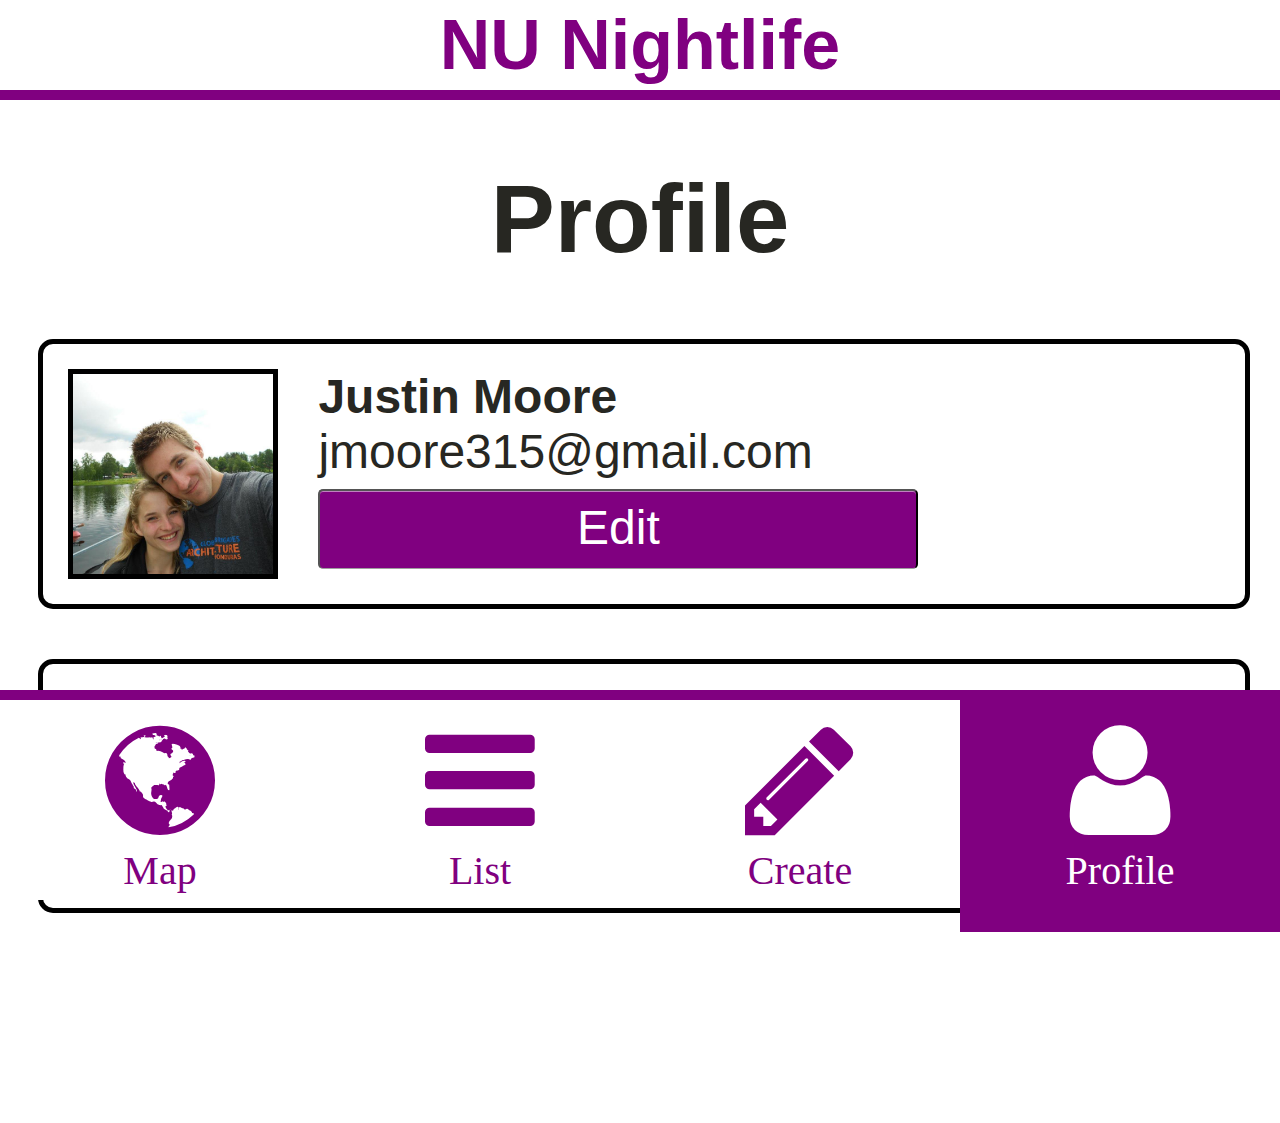
<file: profile1.html>
<!DOCTYPE html>
<htmL>
<head>
	<meta charset="utf-8">
	<meta name="description" content="NU Nightlife. Find parties, host events, and invite friends.">
	<link rel="stylesheet" href="font-awesome.min.css">
	<link rel="stylesheet" type="text/css" href="style.css">
	<title>NU Nightlife</title>
	
</head>
<body>
	<div id="header">
			<h1><a href="index.html">NU Nightlife</a><h1>
	</div>
	<div id="wrapper">

			<div id="content">
						<h1>Profile</h1>

			<div id="prof">
			<img src="profile-pic.jpg" id="profile-pic">
			<div id="profile-info">
				<div id="profile-name">Justin Moore</div>
				<div id="profile-email">jmoore315@gmail.com</div>
				<button id="profile-edit" type="button" onclick="">Edit</button>
			</div>
		</div>
			<div id="sync">
					<div class="sync-text">
						Sync friends with Facebook:<hr />
						Sync friends with phone Contacts:
					</div>
					<div id="sync-images">
								<img src="fb.jpeg" id="sync-img"> 
								<hr/>
								<img src="sync.jpeg" id="sync-img">
					</div>
			</div>
		</div>

	</div>

	<div id="footer">
		<a href="map.html">
			<span class="bottom-link" id="map" >
					<i class="icon-globe icon-8x"></i>
					<br/> 
					<span class="icon-text">Map</span>
			</span>
		</a>
		<a href="list.html">
			<span class="bottom-link" id="list">
				<i class="icon-reorder icon-8x" ></i>
				<br/>
				<span class="icon-text" >List</span>
				
			</span>
		</a>

		<a href="create.html">
			<span class="bottom-link" id="create">
				<i class="icon-pencil icon-8x"></i>
				<br/>
				<span class="icon-text" >Create</span>
			</span>
		</a>
		<a href="profile.html">
			<span class="bottom-link-selected" id="profile">
				<i class="icon-user icon-8x" id="selected-icon"></i>
				<br/>
				<span class="icon-text" id="selected-text">Profile</span>
			</span>
		</a>
		
	</div>

</body>

</html>
</file>
<file: style.css>
html {
	height:100%;
}

body {
	/*background-color: #272722; */
	background-color: white;
	height: 100%;
	width: 100%;
	margin: 0;
	min-height: 100%;
	padding: 0;
}

#header {
	font-family: "Foo Regular", "Bar Sans", sans-serif;
	font-weight: bold;
	color: purple;
	text-align: center;
	clear: both;
	border-bottom: 10px solid purple; 
	padding: 0;
	position: fixed;
	width: 100%;
	height: 90px;
	z-index: 2;
	background-color: inherit;
    text-align: center;
    vertical-align: middle;
    float: left;

}

#header h1{
	width: 100%;
	vertical-align: middle;
	line-height: 90px;
	font-size: 70px;
	display: inline !important;
}
#wrapper h3{
	text-align: center;
	margin-left: 10%;
	margin-right: 10%;
	clear: both;
}

#login {

	background-color: rgb(59, 89, 152);
	font-family: 'Ubuntu', sans-serif;
	color: white;
	font-size: 1.8em;
	width: 90%;
	height: 180px;
	border-radius: 8px;
}
#white-text{
	color: white;
}

#header a, a:visited, a:hover{
	text-decoration: none;
	color: purple;
}


#wrapper {
	padding: 100px 0 210px 0;
	z-index: 1;
	width: 100%;
	clear: both;
	overflow: hidden;
	background-color: inherit;


}

#content {
	font-family: "Foo Regular", "Bar Sans", sans-serif;
	color: #272722;
	text-align: center;
	font-size: 3em;
	width: 100%;
	-webkit-overflow-scrolling:touch;
    z-index:1;
    padding: 0;
    margin: 0;
    float: left;
    clear: both;
	height: 100%;
	min-height: 100%;
	height: auto !important;

	vertical-align:bottom;
	overflow: auto;



}


#footer {
	color: white;
	background-color: purple;
	position: fixed;
	bottom: 0px;
	padding: 0;
	margin: 0;
	width: 100%;
	clear: both;
	border-top: 10px solid purple;
	text-align: center;
	float: left;

	height: 200px;
	z-index: 2;
	background-color: inherit;


}

.bottom-link {
	width: 25%;
	height: 100%;
	float: left;
	text-align: center;
	padding: 0;
	padding-top: 1em;
	padding-bottom: 1em;
}

.icon-8x {
font-size: 8em;
color: purple;

}

.icon-text {
	font-size: 2.5em;
}

#footer a, a:hover, a:visited{
	color:purple;
}


#myMap {
	height: 100%;
	width: 100%;
	overflow: hidden;
	position: absolute;
	z-index: 1;
}



.bottom-link-selected {
	background-color: purple;
height: 100%;
width: 25%;
	float: left;
	text-align: center;
	padding: 0;
	padding-top: 1em;
	padding-bottom: 1em;
}

#selected-icon, #selected-text {
	color: white;
	  /*color: transparent;
  text-shadow: 1px 1px black, -1px -1px black;
  -webkit-background-clip: text;
     -moz-background-clip: text;
          background-clip: text; */
}

#events {
	height: 100%;
	color: white;
}

table {
	border: none;
	padding-left: 10px;
	padding-right: 10px;
	font-size: .9em;
	min-width: 100%;

	border-spacing: 0;
}

#test-table {
	border: none;
	padding-left: 10px;
	padding-right: 10px;
	font-size: 0.8em;
	min-width: 100%;

	border-spacing: 0;
}




td {
	text-align: left;
	vertical-align: top;
	margin-left:0;
	margin-right:0;
	line-height: 1.2em;
	padding-bottom: 20px;
}

.num-data{
	text-align: right;
	padding: 0 inherit;
}
#filter-box {


	display: inline-block;
    z-index:1;
    text-align: left;
    margin-left: 20px;
    margin-right: 20px;
    font-size: .65em;
    width: 96%;
}

fieldset { 
	padding-left: 50px;
	padding-right: 50px;
	border:5px solid purple;
	/*line-height: 3em; */
	    z-index:1;
	    height: 100%;
	    line-height: 2em;
	    padding: 0;
}

input[type=checkbox]
{
  /* Double-sized Checkboxes */
  -ms-transform: scale(5); /* IE */
  -moz-transform: scale(5); /* FF */
  -webkit-transform: scale(7); /* Safari and Chrome */
  -o-transform: scale(5); /* Opera */
  padding: 30px;
    z-index:1;
    margin: 30px;
    margin-left: 45px;
    margin-top: 95px;
}
.filter-section-title {
	text-decoration: underline;
	font-weight: bold;
	line-height: 2em;
	color: purple;
}


.party-filter {
	text-align: left;
	clear: both;
	font-size: 1.5em;
}
legend{
	margin-left: 35%;
	font-size: 1.5em;
	font-weight: bold;
}

#submit-reset {
	clear: both;
	float: none;
	margin-left: auto;
	margin-right: auto;
	text-align: center;
	margin-top: 10px;
}

#sort {
	clear: both;
	float: none;
	margin-left: auto;
	margin-right: auto;
	text-align: center;
	margin-top: 20px;
	margin-bottom: 20px;

}

#sort-by{
	font-size: 1.5em;

}
#sub, #res{

	font-size: 1.5em;
	background-color: #EADCF8;
	margin-bottom: 15px;

}

#submit-create, #reset-create{

	font-size: 1.5em;
	background-color: purple;
	margin-bottom: 15px;
	border-radius: 15px;
	color: white;
	margin-right: 20px;

}



th {
	border-bottom: 2px solid black;
	color: purple;
	text-align: left;
}

th.middle-table-column {
	
	border-bottom: 2px solid black;
	padding-left: 30px;
	padding-bottom: 0;

}

th.right-table-column{
	font-size: 1em;
}

.middle-table-column{
	padding-left: 30px;
	/*padding-bottom: 10px;*/
}
.left-table-column {
	padding-right: 50px;
}

.right-table-column {
	text-align: right;
	font-size: 0.8em;

}

.empty-th{
	border-bottom: 0;
}

table tr.alt-row td {
	background-color: #DAC1F3;
}

#test {
	margin-right: 75px;
}

.party-address {
	font-size: 1em;
	line-height: 1em;
	font-weight: bold;

}

.party-description {
	font-style: oblique;
	font-size: .9em;
	line-height: 1.2em;


}

.description-category {
	font-style: normal;
	font-weight: bold;
}

.party-description table{
	padding: 0;
	margin: 0;
		font-style: oblique;
	font-size: .9em;
	line-height: 1em;
		vertical-align: middle;

}
.party-description td{
	padding: 0;
	margin: 0;
	line-height: 1.2em;
		vertical-align: middle;
}

.category {
	font-weight: bold;
}


#profile-pic {
	float: left;
	height: 200px;
	width: 200px;
	border: 5px solid black;
	margin-right: 10px;
}

#profile-info {
	display: inline-block;
	text-align: left;
			padding-left: 0px;
	margin-left: 30px;
	float: left;
}

#profile-name {
	font-weight: bold;
;
}

#profile-edit {
	width: 600px;
	height: 80px;
	margin-top: 10px;
	color: white;
	background-color: purple;
	font-size: 1em;
	border-bottom:1px solid #9f9f9f;
	-moz-box-shadow:inset 0 1px 0 rgba(255,255,255,0.5);
	-webkit-box-shadow:inset 0 1px 0 rgba(255,255,255,0.5);
	box-shadow:inset 0 1px 0 rgba(255,255,255,0.5);
	border-radius: 5px;
	padding-bottom: 5px;
}

#prof {
	border: 5px solid black;
	border-radius: 15px;
	float: left;
			margin-left: 3%;
			width: 90%;

	padding: 25px;
	margin-right: 3%;
}

#sync {
	clear: both;
		margin-left: 3%;
		margin-right: 3%;
		margin-top: 50px;
		border: 5px solid black;
		border-radius: 15px;
		float: left;
		padding: 25px;
		width: 90%;
}

.sync-text {
	float: left;
	display: inline-block;
	text-align: left;
	line-height: 1.5em;


}

#sync-img {
	width: 60px;
	height: 60px;
	margin-top: 10px;
	margin-bottom: -10px; 
	display: inline-block;
	text-align: right;
}

#sync-imgages {

	width: 70px;
	float: left;
}

textarea {
	font-size: 1em;
	width: 80%;
	font-family: "Foo Regular", "Bar Sans", sans-serif;
}

#creation {
}

#selector{
	font-size: 1em;
	background-color: purple;
	color: white;
	border-radius: 20px;
	padding: 10px;

}

#time {
	font-size: 1em;
	border-radius: 20px;
	padding: 10px;
	float: left;
		background-color: purple;
	color: white;
}

h5 {
	line-height: 0.8em;
}

#selector-date{
	font-size: 1em;
	
	background-color: purple;
	color: white;

	border-radius: 20px;
	padding: 10px;

}

#time-left {
	float: left;
	margin-left: 100px;



}

#clear {
	clear: both;
}

#time-section {
	margin-left: 150px;
}

hr {
	border-color: black;
}
</file>
